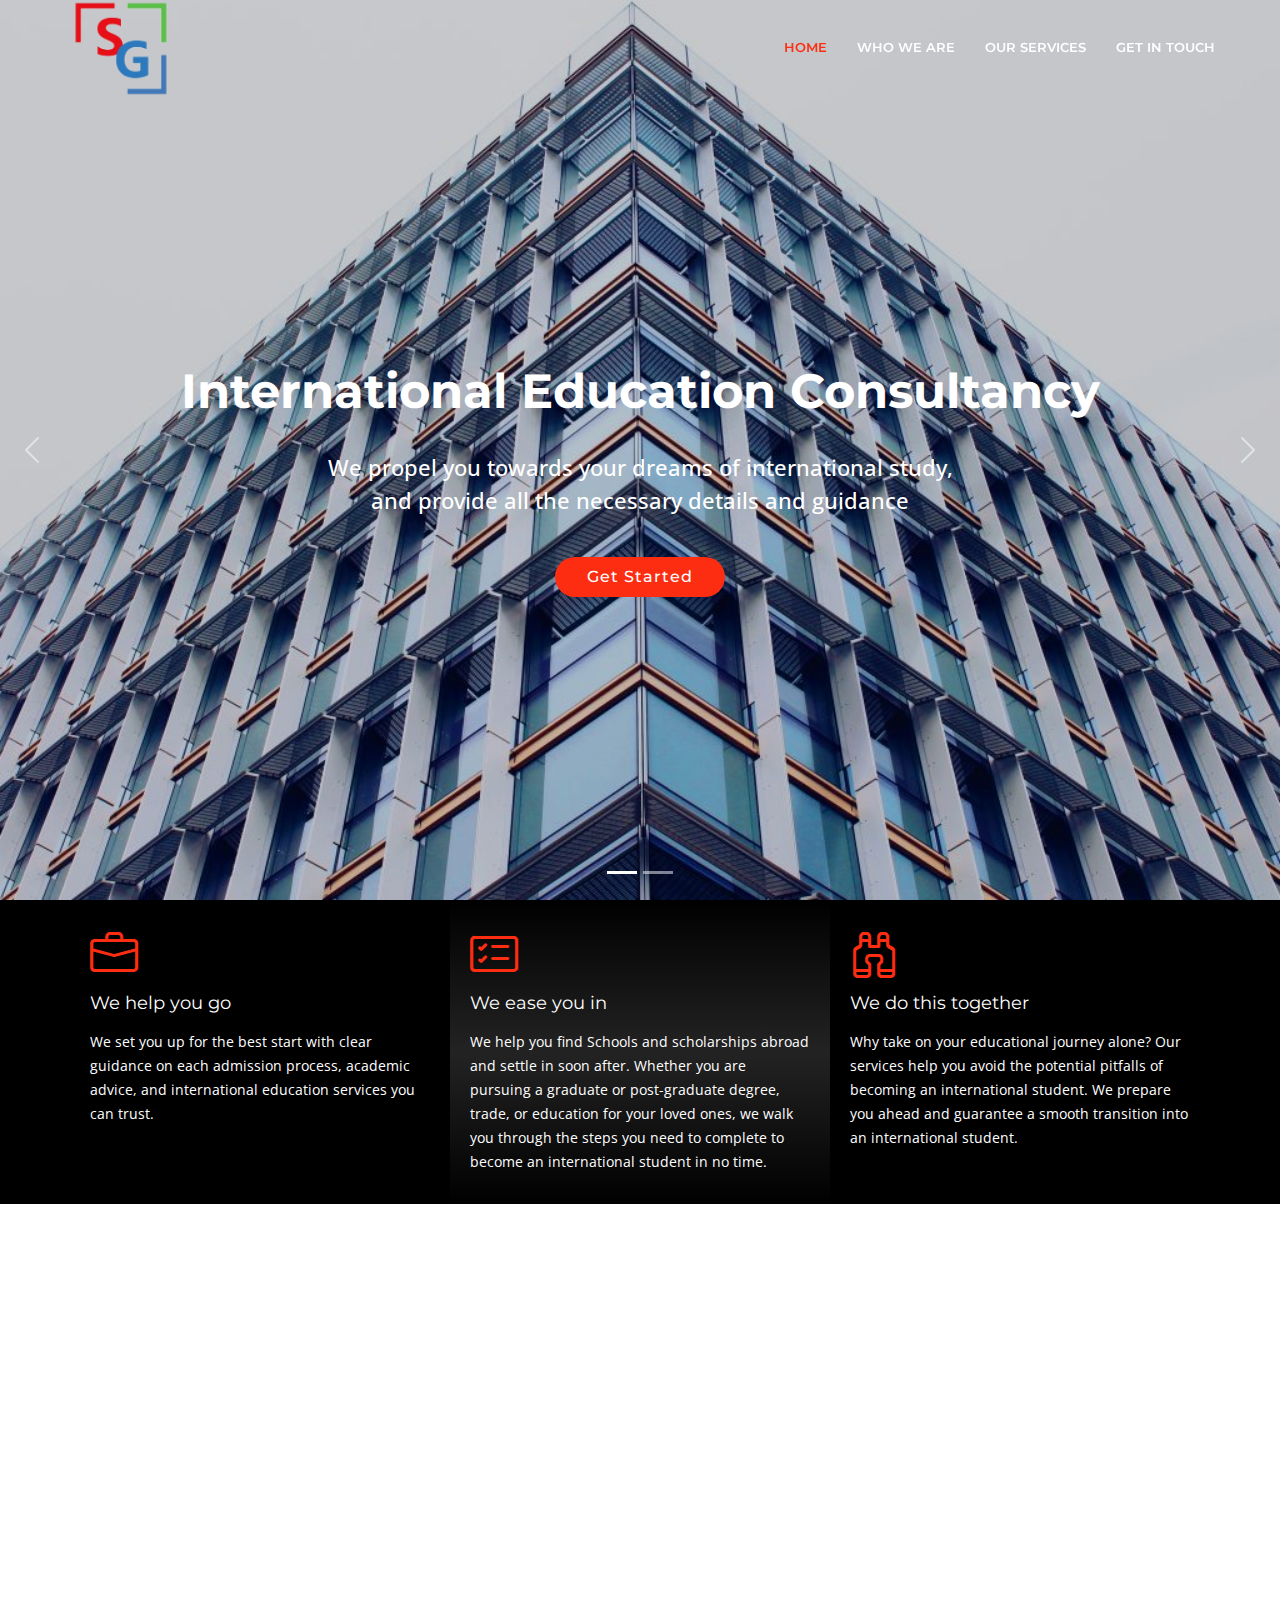
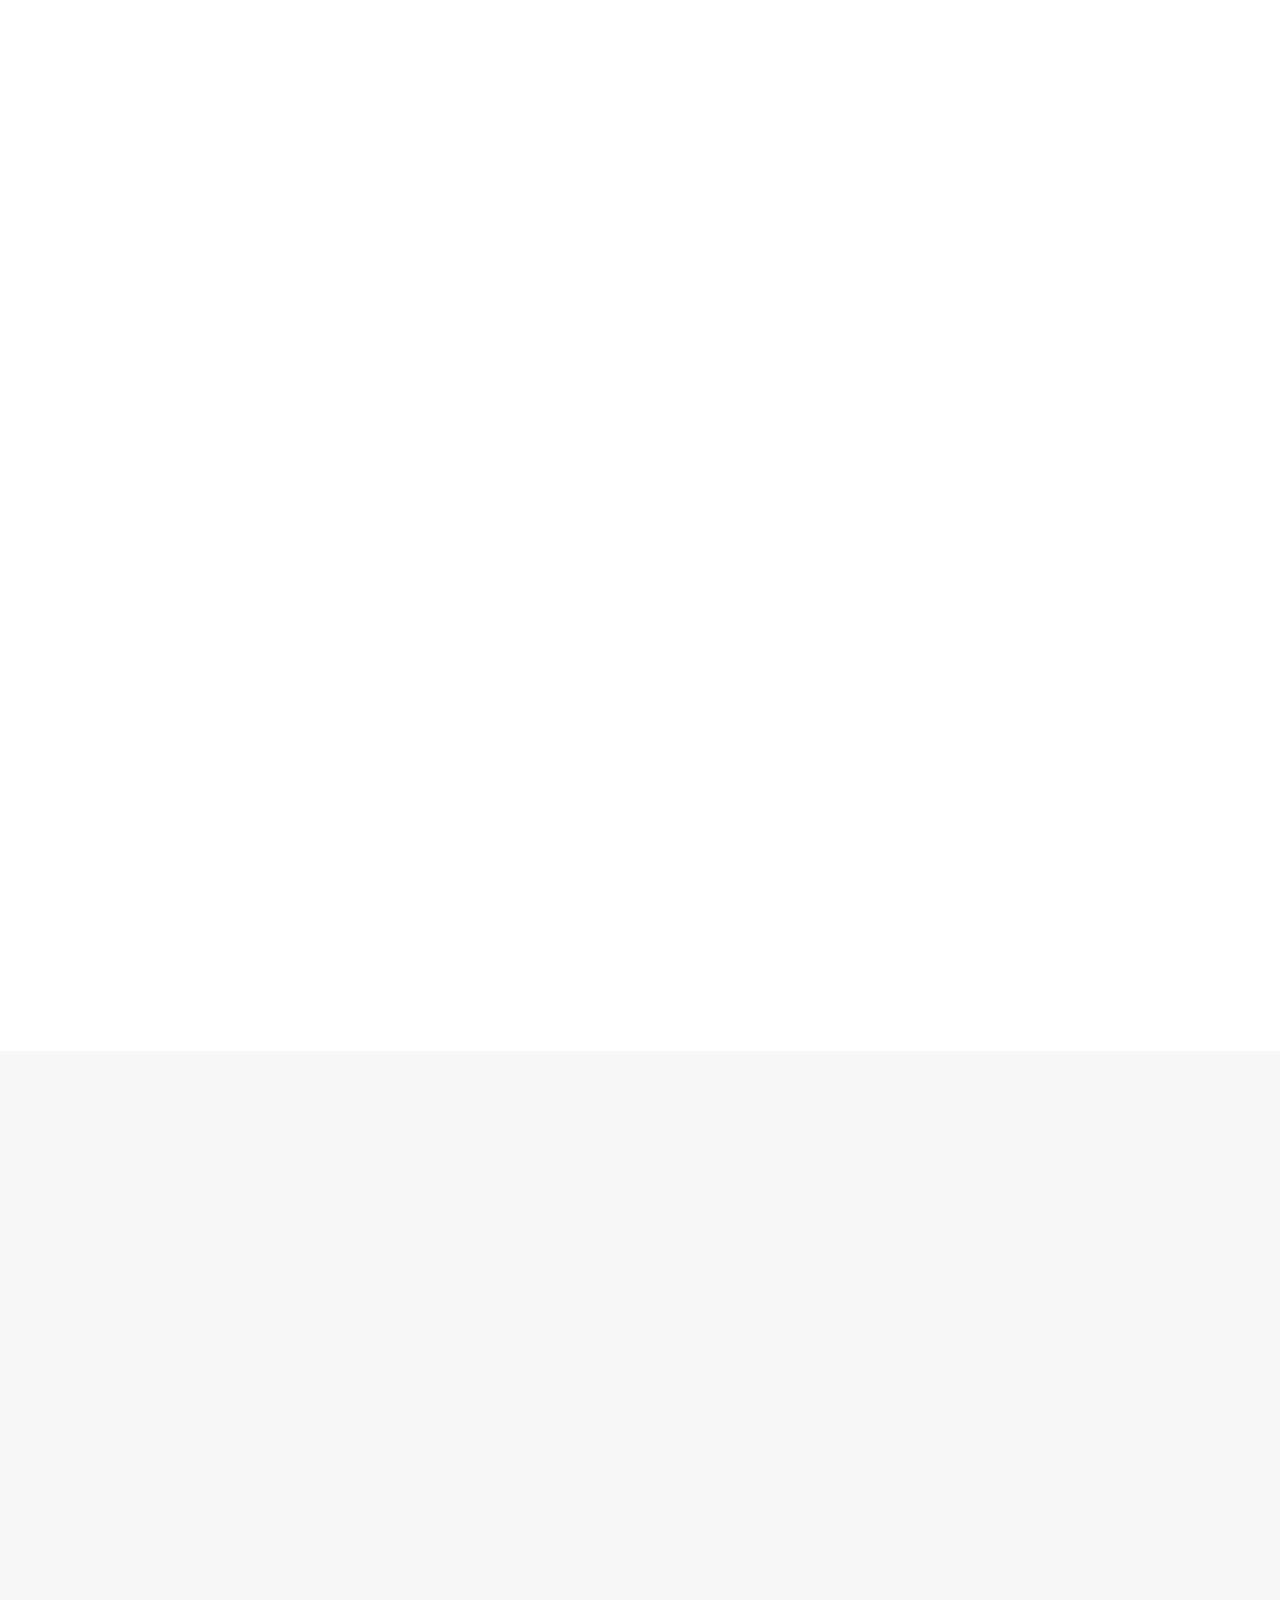
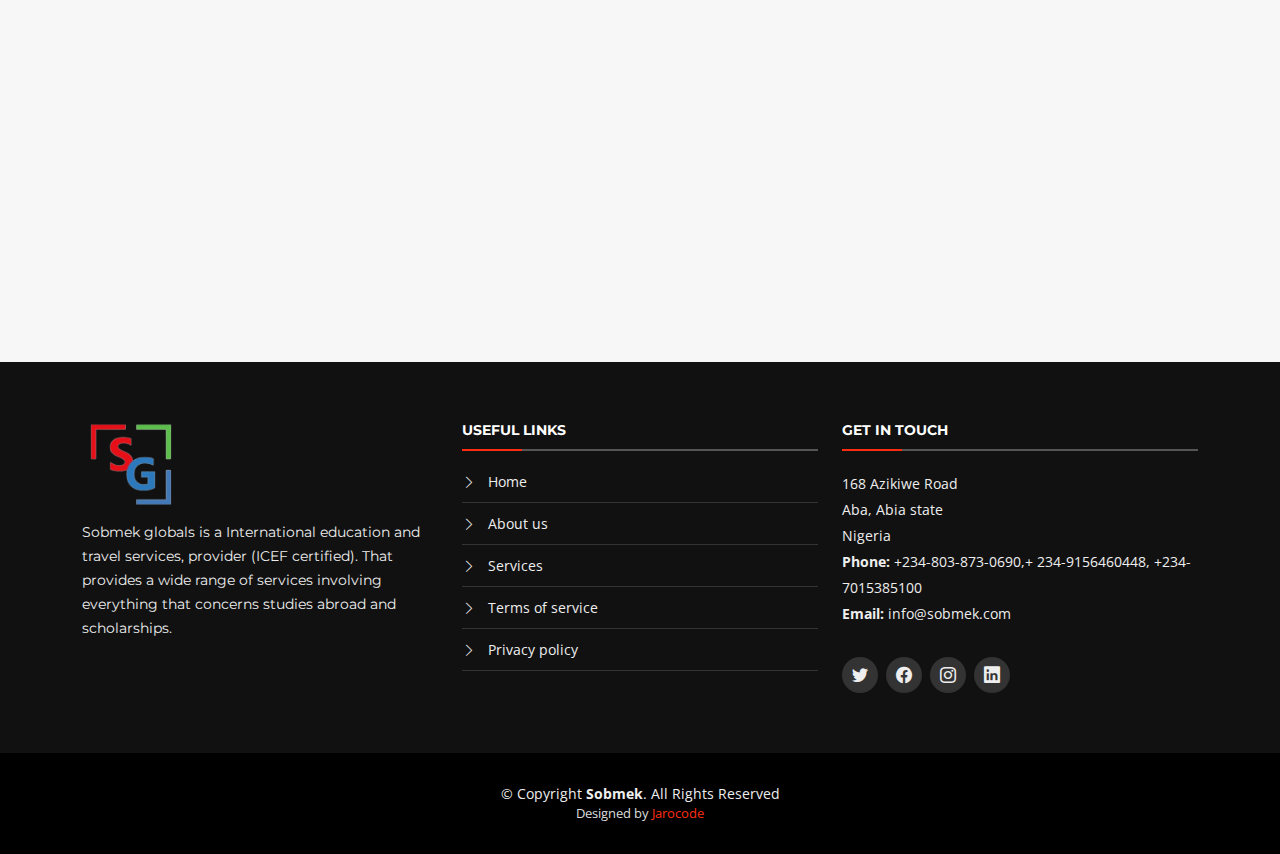
<file: index.html>
<!DOCTYPE html>
<html lang="en">
  <head>
    <meta charset="utf-8" />
    <meta content="width=device-width, initial-scale=1.0" name="viewport" />

    <title>Sobmek Global</title>
    <meta content="" name="description" />
    <meta content="" name="keywords" />

    <!-- Favicons -->
    <link href="assets/img/sobmekLogo.png" rel="icon" />
    <link href="assets/img/apple-touch-icon.png" rel="apple-touch-icon" />

    <!-- Google Fonts -->
    <link
      href="https://fonts.googleapis.com/css?family=Open+Sans:300,300i,400,400i,700,700i|Montserrat:300,400,500,700"
      rel="stylesheet"
    />

    <!-- Vendor CSS Files -->
    <link href="assets/vendor/animate.css/animate.min.css" rel="stylesheet" />
    <link href="assets/vendor/aos/aos.css" rel="stylesheet" />
    <link
      href="assets/vendor/bootstrap/css/bootstrap.min.css"
      rel="stylesheet"
    />
    <link
      href="assets/vendor/bootstrap-icons/bootstrap-icons.css"
      rel="stylesheet"
    />
    <link
      href="assets/vendor/glightbox/css/glightbox.min.css"
      rel="stylesheet"
    />
    <link href="assets/vendor/swiper/swiper-bundle.min.css" rel="stylesheet" />

    <!-- Template Main CSS File -->
    <link href="assets/css/style.css" rel="stylesheet" />

    <!-- Global Site Tag (gtag.js) - Google Analytics -->
    <script
      async
      src="https://www.googletagmanager.com/gtag/js?id=UA-232247612"
    ></script>

    <script>
      window.dataLayer = window.dataLayer || [];
      function gtag() {
        dataLayer.push(arguments);
      }
      gtag("js", new Date());
      gtag("config", "UA-232247612");
      gtag("config", "AW-10892705866");
    </script>
    <!-- Global site tag (gtag.js) - Google Ads: 10892705866 -->

    <!-- <script
      async
      src="https://www.googletagmanager.com/gtag/js?id=AW-10892705866"
    ></script>

    <script>
      window.dataLayer = window.dataLayer || [];

      function gtag() {
        dataLayer.push(arguments);
      }

      gtag("js", new Date());

      
    </script> -->
  </head>

  <body>
    <!-- ======= Header ======= -->
    <header
      id="header"
      class="fixed-top d-flex align-items-center header-transparent"
    >
      <div class="container-fluid">
        <div class="row justify-content-center align-items-center">
          <div
            class="col-xl-11 d-flex align-items-center justify-content-between"
          >
            <div class="logo">
              <!-- <h2>Sob<span>MEK</span></h2> -->
            </div>
            <!-- Uncomment below if you prefer to use an image logo -->
            <!-- <a href="index.html" class="logo"><img src="assets/img/logo.png" alt="" class="img-fluid"></a>-->

            <nav id="navbar" class="navbar">
              <ul>
                <li>
                  <a class="nav-link scrollto active" href="#hero">Home</a>
                </li>
                <li>
                  <a class="nav-link scrollto" href="#about">Who we are</a>
                </li>
                <li>
                  <a class="nav-link scrollto" href="#services">Our services</a>
                </li>
                <!-- <li><a class="nav-link scrollto " href="#portfolio">Portfolio</a></li> -->
                <!-- <li><a class="nav-link scrollto" href="#team">Team</a></li> -->
                <!-- <li class="dropdown"><a href="#"><span>Drop Down</span> <i class="bi bi-chevron-down"></i></a>
                <ul>
                  <li><a href="#">Drop Down 1</a></li>
                  <li class="dropdown"><a href="#"><span>Deep Drop Down</span> <i class="bi bi-chevron-right"></i></a>
                    <ul>
                      <li><a href="#">Deep Drop Down 1</a></li>
                      <li><a href="#">Deep Drop Down 2</a></li>
                      <li><a href="#">Deep Drop Down 3</a></li>
                      <li><a href="#">Deep Drop Down 4</a></li>
                      <li><a href="#">Deep Drop Down 5</a></li>
                    </ul>
                  </li>
                  <li><a href="#">Drop Down 2</a></li>
                  <li><a href="#">Drop Down 3</a></li>
                  <li><a href="#">Drop Down 4</a></li>
                </ul>
              </li> -->
                <li>
                  <a class="nav-link scrollto" href="#contact">Get In Touch</a>
                </li>
              </ul>
              <i class="bi bi-list mobile-nav-toggle"></i>
            </nav>
            <!-- .navbar -->
          </div>
        </div>
      </div>
    </header>
    <!-- End Header -->

    <!-- ======= hero Section ======= -->
    <section id="hero">
      <div class="hero-container">
        <div
          id="heroCarousel"
          class="carousel slide carousel-fade"
          data-bs-ride="carousel"
          data-bs-interval="5000"
        >
          <ol id="hero-carousel-indicators" class="carousel-indicators"></ol>

          <div class="carousel-inner" role="listbox">
            <div
              class="carousel-item active"
              style="
                background: url(assets/img/college.jpg) no-repeat center
                  center/cover;
              "
            >
              <div class="carousel-container">
                <div class="container jumbotron">
                  <h2 class="animate__animated animate__fadeInDown">
                    International Education Consultancy
                  </h2>
                  <p class="animate__animated animate__fadeInUp">
                    We propel you towards your dreams of international study,
                    and provide all the necessary details and guidance
                  </p>
                  <a
                    href="#featured-services"
                    class="btn-get-started scrollto animate__animated animate__fadeInUp"
                    >Get Started</a
                  >
                </div>
              </div>
            </div>

            <div
              class="carousel-item"
              style="background-image: url(assets/img/college.jpg)"
            >
              <div class="carousel-container">
                <div class="container jumbotron">
                  <h2 class="animate__animated animate__fadeInDown">
                    Educational Agency and Affiliate Services
                  </h2>
                  <p class="animate__animated animate__fadeInUp">
                    We provides agency and affiliate services to international
                    educational institutions
                  </p>
                  <a
                    href="#featured-services"
                    class="btn-get-started scrollto animate__animated animate__fadeInUp"
                    >Get Started</a
                  >
                </div>
              </div>
            </div>

            <!-- <div class="carousel-item" style="background-image: url(assets/img/hero-carousel/4.jpg)">
            <div class="carousel-container">
              <div class="container">
                <h2 class="animate__animated animate__fadeInDown">Nam libero tempore</h2>
                <p class="animate__animated animate__fadeInUp">Neque porro quisquam est, qui dolorem ipsum quia dolor sit amet, consectetur, adipisci velit, sed quia non numquam eius modi tempora incidunt ut labore et dolore magnam aliquam quaerat voluptatem. Ut enim ad minima veniam, quis nostrum.</p>
                <a href="#featured-services" class="btn-get-started scrollto animate__animated animate__fadeInUp">Get Started</a>
              </div>
            </div>
          </div>

          <div class="carousel-item" style="background-image: url(assets/img/hero-carousel/5.jpg)">
            <div class="carousel-container">
              <div class="container">
                <h2 class="animate__animated animate__fadeInDown">Magnam aliquam quaerat</h2>
                <p class="animate__animated animate__fadeInUp">Lorem ipsum dolor sit amet, consectetur adipiscing elit, sed do eiusmod tempor incididunt ut labore et dolore magna aliqua. Ut enim ad minim veniam, quis nostrud exercitation ullamco laboris nisi ut aliquip ex ea commodo consequat.</p>
                <a href="#featured-services" class="btn-get-started scrollto animate__animated animate__fadeInUp">Get Started</a>
              </div>
            </div>
          </div> -->
          </div>

          <a
            class="carousel-control-prev"
            href="#heroCarousel"
            role="button"
            data-bs-slide="prev"
          >
            <span
              class="carousel-control-prev-icon bi bi-chevron-left"
              aria-hidden="true"
            ></span>
          </a>

          <a
            class="carousel-control-next"
            href="#heroCarousel"
            role="button"
            data-bs-slide="next"
          >
            <span
              class="carousel-control-next-icon bi bi-chevron-right"
              aria-hidden="true"
            ></span>
          </a>
        </div>
      </div>
    </section>
    <!-- End Hero Section -->

    <main id="main">
      <!-- ======= Featured Services Section Section ======= -->
      <section id="featured-services">
        <div class="container">
          <div class="row">
            <div class="col-lg-4 box">
              <i class="bi bi-briefcase"></i>
              <h4 class="title"><a href="">We help you go</a></h4>
              <p class="description">
                We set you up for the best start with clear guidance on each
                admission process, academic advice, and international education
                services you can trust.
              </p>
            </div>

            <div class="col-lg-4 box box-bg">
              <i class="bi bi-card-checklist"></i>
              <h4 class="title"><a href="">We ease you in</a></h4>
              <p class="description">
                We help you find Schools and scholarships abroad and settle in
                soon after. Whether you are pursuing a graduate or post-graduate
                degree, trade, or education for your loved ones, we walk you
                through the steps you need to complete to become an
                international student in no time.
              </p>
            </div>

            <div class="col-lg-4 box">
              <i class="bi bi-binoculars"></i>
              <h4 class="title"><a href="">We do this together</a></h4>
              <p class="description">
                Why take on your educational journey alone? Our services help
                you avoid the potential pitfalls of becoming an international
                student. We prepare you ahead and guarantee a smooth transition
                into an international student.
              </p>
            </div>
          </div>
        </div>
      </section>
      <!-- End Featured Services Section -->

      <!-- ======= About Us Section ======= -->
      <section id="about">
        <div class="container" data-aos="fade-up">
          <header class="section-header">
            <h3>Who we are</h3>
            <p>
              Sobmek global is an international education and travel services,
              provider (ICEF certified). That provides a wide range of services
              involving all that concerns studies abroad.
            </p>
          </header>

          <div class="row about-cols">
            <div class="col-md-4" data-aos="fade-up" data-aos-delay="100">
              <div class="about-col">
                <div class="img">
                  <img
                    src="assets/img/about-mission.jpg"
                    alt=""
                    class="img-fluid"
                  />
                  <div class="icon"><i class="bi bi-bar-chart"></i></div>
                </div>
                <h2 class="title"><a href="#">Our Mission</a></h2>
                <p style="text-align: justify">
                  To provide world-class educational and travel services that
                  help clients( students, parents, groups) find suitable
                  educational institutions abroad that suit their study goals.
                </p>
              </div>
            </div>

            <div class="col-md-4" data-aos="fade-up" data-aos-delay="200">
              <div class="about-col">
                <div class="img">
                  <img
                    src="assets/img/about-plan.jpg"
                    alt=""
                    class="img-fluid"
                  />
                  <div class="icon"><i class="bi bi-brightness-high"></i></div>
                </div>
                <h2 class="title"><a href="#">Our Plan</a></h2>
                <p style="text-align: justify">
                  We link you up with universities and educational institutions
                  abroad and give you all the necessary guidance and details you
                  need to achieve your study goals internationally
                </p>
              </div>
            </div>

            <div class="col-md-4" data-aos="fade-up" data-aos-delay="300">
              <div class="about-col">
                <div class="img">
                  <img
                    src="assets/img/about-vision.jpg"
                    alt=""
                    class="img-fluid"
                  />
                  <div class="icon"><i class="bi bi-calendar4-week"></i></div>
                </div>
                <h2 class="title"><a href="#">Our Vision</a></h2>
                <p style="text-align: justify">
                  We aim to provide people and individuals from all parts of the
                  world with the opportunity to pursue their international
                  education and study dreams.
                </p>
              </div>
            </div>
          </div>
        </div>
      </section>
      <!-- End About Us Section -->

      <!-- ======= Services Section ======= -->
      <section id="services">
        <div class="container" data-aos="fade-up">
          <header class="section-header wow fadeInUp">
            <h3>Our Services</h3>
            <p>
              At Sobmek globals we have a wide range of service that includes
              but not limited to :
            </p>
          </header>

          <div class="row">
            <div
              class="col-lg-4 col-md-6 box"
              data-aos="fade-up"
              data-aos-delay="100"
            >
              <div class="icon"><i class="bi bi-briefcase"></i></div>
              <h4 class="title"><a href="">Scholarship Guide</a></h4>
              <p class="description">
                Get firsthand information on the latest international
                scholarships and their requirements
              </p>
            </div>
            <div
              class="col-lg-4 col-md-6 box"
              data-aos="fade-up"
              data-aos-delay="200"
            >
              <div class="icon"><i class="bi bi-card-checklist"></i></div>
              <h4 class="title"><a href="">Admission Guide </a></h4>
              <p class="description">
                We walk you through the entire process involved in securing
                admission in any international university of your choice
              </p>
            </div>
            <div
              class="col-lg-4 col-md-6 box"
              data-aos="fade-up"
              data-aos-delay="300"
            >
              <div class="icon"><i class="bi bi-bar-chart"></i></div>
              <h4 class="title"><a href="">Career Options</a></h4>
              <p class="description">
                We guide you on the various career options and job opportunities
                available for a particular course of study
              </p>
            </div>
            <div
              class="col-lg-4 col-md-6 box"
              data-aos="fade-up"
              data-aos-delay="200"
            >
              <div class="icon"><i class="bi bi-binoculars"></i></div>
              <h4 class="title"><a href="">University Selection</a></h4>
              <p class="description">
                We provide details of the structure and curriculum of
                international universities to help you make an informed decision
                about a learning institution
              </p>
            </div>
            <div
              class="col-lg-4 col-md-6 box"
              data-aos="fade-up"
              data-aos-delay="300"
            >
              <div class="icon"><i class="bi bi-brightness-high"></i></div>
              <h4 class="title"><a href="">Visa Guide</a></h4>
              <p class="description">
                we guide you on procedures needed to acquire your student visa
                and other necessary documents needed for travel
              </p>
            </div>
            <div
              class="col-lg-4 col-md-6 box"
              data-aos="fade-up"
              data-aos-delay="400"
            >
              <div class="icon"><i class="bi bi-calendar4-week"></i></div>
              <h4 class="title"><a href="">Pre-depature</a></h4>
              <p class="description">
                We provide all the information you need to know before your
                final departure.
              </p>
            </div>
            <div
              class="col-lg-4 col-md-6 box"
              data-aos="fade-up"
              data-aos-delay="200"
            >
              <div class="icon"><i class="bi bi-binoculars"></i></div>
              <h4 class="title">
                <a href="">International Exam Guide</a>
              </h4>
              <p class="description">
                Get guidance on international admission examinations, including
                the necessary materials to prepare for these examinations.
              </p>
            </div>
            <div
              class="col-lg-4 col-md-6 box"
              data-aos="fade-up"
              data-aos-delay="300"
            >
              <div class="icon"><i class="bi bi-brightness-high"></i></div>
              <h4 class="title">
                <a href="">International Resume\CV guide</a>
              </h4>
              <p class="description">
                Get templates and resume structures for your cv and information
                on how to write an impressive and convincing resume
              </p>
            </div>
            <div
              class="col-lg-4 col-md-6 box"
              data-aos="fade-up"
              data-aos-delay="400"
            >
              <div class="icon"><i class="bi bi-calendar4-week"></i></div>
              <h4 class="title">
                <a href="">General Travel Guide</a>
              </h4>
              <p class="description">
                Get travel guides, including flight ticket discounts and the
                best routes.
              </p>
            </div>
          </div>
        </div>
      </section>
      <!-- End Services Section -->

      <!-- ======= Call To Action Section ======= -->
      <!-- <section id="call-to-action">
        <div class="container text-center" data-aos="zoom-in">
          <h3>Submit your cv/resume with us</h3>
          <p>
            At Sobmek we provide international cv/resume guide, also we can edit
            and organize your existing resume to fit into your desired purpose
          </p>
          <a class="cta-btn" href="#">Submit</a>
        </div>
      </section> -->
      <!-- End Call To Action Section -->

      <!-- ======= Skills Section ======= -->
      <!-- <section id="skills">
      <div class="container" data-aos="fade-up">

        <header class="section-header">
          <h3>Our Skills</h3>
          <p>Lorem ipsum dolor sit amet, consectetur adipiscing elit, sed do eiusmod tempor incididunt ut labore et dolore magna aliqua. Ut enim ad minim veniam, quis nostrud exercitation ullamco laboris nisi ut aliquip</p>
        </header>

        <div class="skills-content">

          <div class="progress">
            <div class="progress-bar bg-success" role="progressbar" aria-valuenow="100" aria-valuemin="0" aria-valuemax="100">
              <span class="skill">HTML <i class="val">100%</i></span>
            </div>
          </div>

          <div class="progress">
            <div class="progress-bar bg-info" role="progressbar" aria-valuenow="90" aria-valuemin="0" aria-valuemax="100">
              <span class="skill">CSS <i class="val">90%</i></span>
            </div>
          </div>

          <div class="progress">
            <div class="progress-bar bg-warning" role="progressbar" aria-valuenow="75" aria-valuemin="0" aria-valuemax="100">
              <span class="skill">JavaScript <i class="val">75%</i></span>
            </div>
          </div>

          <div class="progress">
            <div class="progress-bar bg-danger" role="progressbar" aria-valuenow="55" aria-valuemin="0" aria-valuemax="100">
              <span class="skill">Photoshop <i class="val">55%</i></span>
            </div>
          </div>

        </div>

      </div>
    </section>End Skills Section -->

      <!-- ======= Facts Section ======= -->
      <!-- <section id="facts">
      <div class="container" data-aos="fade-up">

        <header class="section-header">
          <h3>Facts</h3>
          <p>Sed ut perspiciatis unde omnis iste natus error sit voluptatem accusantium doloremque</p>
        </header>

        <div class="row counters">

          <div class="col-lg-3 col-6 text-center">
            <span data-purecounter-start="0" data-purecounter-end="232" data-purecounter-duration="1" class="purecounter"></span>
            <p>Clients</p>
          </div>

          <div class="col-lg-3 col-6 text-center">
            <span data-purecounter-start="0" data-purecounter-end="421" data-purecounter-duration="1" class="purecounter"></span>
            <p>Projects</p>
          </div>

          <div class="col-lg-3 col-6 text-center">
            <span data-purecounter-start="0" data-purecounter-end="1364" data-purecounter-duration="1" class="purecounter"></span>
            <p>Hours Of Support</p>
          </div>

          <div class="col-lg-3 col-6 text-center">
            <span data-purecounter-start="0" data-purecounter-end="38" data-purecounter-duration="1" class="purecounter"></span>
            <p>Hard Workers</p>
          </div>

        </div>

        <div class="facts-img">
          <img src="assets/img/facts-img.png" alt="" class="img-fluid">
        </div>

      </div>
    </section>End Facts Section -->

      <!-- ======= Portfolio Section ======= -->
      <!-- <section id="portfolio" class="section-bg">
      <div class="container" data-aos="fade-up">

        <header class="section-header">
          <h3 class="section-title">Our Portfolio</h3>
        </header>

        <div class="row" data-aos="fade-up" data-aos-delay="100"">
      <div class=" col-lg-12">
          <ul id="portfolio-flters">
            <li data-filter="*" class="filter-active">All</li>
            <li data-filter=".filter-app">App</li>
            <li data-filter=".filter-card">Card</li>
            <li data-filter=".filter-web">Web</li>
          </ul>
        </div>
      </div>

      <div class="row portfolio-container" data-aos="fade-up" data-aos-delay="200">

        <div class="col-lg-4 col-md-6 portfolio-item filter-app">
          <div class="portfolio-wrap">
            <figure>
              <img src="assets/img/portfolio/app1.jpg" class="img-fluid" alt="">
              <a href="assets/img/portfolio/app1.jpg" data-lightbox="portfolio" data-title="App 1" class="link-preview"><i class="bi bi-plus"></i></a>
              <a href="portfolio-details.html" class="link-details" title="More Details"><i class="bi bi-link"></i></a>
            </figure>

            <div class="portfolio-info">
              <h4><a href="portfolio-details.html">App 1</a></h4>
              <p>App</p>
            </div>
          </div>
        </div>

        <div class="col-lg-4 col-md-6 portfolio-item filter-web">
          <div class="portfolio-wrap">
            <figure>
              <img src="assets/img/portfolio/web3.jpg" class="img-fluid" alt="">
              <a href="assets/img/portfolio/web3.jpg" class="link-preview portfolio-lightbox" data-gallery="portfolioGallery" title="Web 3"><i class="bi bi-plus"></i></a>
              <a href="portfolio-details.html" class="link-details" title="More Details"><i class="bi bi-link"></i></a>
            </figure>

            <div class="portfolio-info">
              <h4><a href="portfolio-details.html">Web 3</a></h4>
              <p>Web</p>
            </div>
          </div>
        </div>

        <div class="col-lg-4 col-md-6 portfolio-item filter-app">
          <div class="portfolio-wrap">
            <figure>
              <img src="assets/img/portfolio/app2.jpg" class="img-fluid" alt="">
              <a href="assets/img/portfolio/app2.jpg" class="link-preview portfolio-lightbox" data-gallery="portfolioGallery" title="App 2"><i class="bi bi-plus"></i></a>
              <a href="portfolio-details.html" class="link-details" title="More Details"><i class="bi bi-link"></i></a>
            </figure>

            <div class="portfolio-info">
              <h4><a href="portfolio-details.html">App 2</a></h4>
              <p>App</p>
            </div>
          </div>
        </div>

        <div class="col-lg-4 col-md-6 portfolio-item filter-card">
          <div class="portfolio-wrap">
            <figure>
              <img src="assets/img/portfolio/card2.jpg" class="img-fluid" alt="">
              <a href="assets/img/portfolio/card2.jpg" class="link-preview portfolio-lightbox" data-gallery="portfolioGallery" title="Card 2"><i class="bi bi-plus"></i></a>
              <a href="portfolio-details.html" class="link-details" title="More Details"><i class="bi bi-link"></i></a>
            </figure>

            <div class="portfolio-info">
              <h4><a href="portfolio-details.html">Card 2</a></h4>
              <p>Card</p>
            </div>
          </div>
        </div>

        <div class="col-lg-4 col-md-6 portfolio-item filter-web">
          <div class="portfolio-wrap">
            <figure>
              <img src="assets/img/portfolio/web2.jpg" class="img-fluid" alt="">
              <a href="assets/img/portfolio/web2.jpg" class="link-preview portfolio-lightbox" data-gallery="portfolioGallery" title="Web 2"><i class="bi bi-plus"></i></a>
              <a href="portfolio-details.html" class="link-details" title="More Details"><i class="bi bi-link"></i></a>
            </figure>

            <div class="portfolio-info">
              <h4><a href="portfolio-details.html">Web 2</a></h4>
              <p>Web</p>
            </div>
          </div>
        </div>

        <div class="col-lg-4 col-md-6 portfolio-item filter-app">
          <div class="portfolio-wrap">
            <figure>
              <img src="assets/img/portfolio/app3.jpg" class="img-fluid" alt="">
              <a href="assets/img/portfolio/app3.jpg" class="link-preview portfolio-lightbox" data-gallery="portfolioGallery" title="App 3"><i class="bi bi-plus"></i></a>
              <a href="portfolio-details.html" class="link-details" title="More Details"><i class="bi bi-link"></i></a>
            </figure>

            <div class="portfolio-info">
              <h4><a href="portfolio-details.html">App 3</a></h4>
              <p>App</p>
            </div>
          </div>
        </div>

        <div class="col-lg-4 col-md-6 portfolio-item filter-card">
          <div class="portfolio-wrap">
            <figure>
              <img src="assets/img/portfolio/card1.jpg" class="img-fluid" alt="">
              <a href="assets/img/portfolio/card1.jpg" class="link-preview portfolio-lightbox" data-gallery="portfolioGallery" title="Card 1"><i class="bi bi-plus"></i></a>
              <a href="portfolio-details.html" class="link-details" title="More Details"><i class="bi bi-link"></i></a>
            </figure>

            <div class="portfolio-info">
              <h4><a href="portfolio-details.html">Card 1</a></h4>
              <p>Card</p>
            </div>
          </div>
        </div>

        <div class="col-lg-4 col-md-6 portfolio-item filter-card">
          <div class="portfolio-wrap">
            <figure>
              <img src="assets/img/portfolio/card3.jpg" class="img-fluid" alt="">
              <a href="assets/img/portfolio/card3.jpg" class="link-preview portfolio-lightbox" data-gallery="portfolioGallery" title="Card 3"><i class="bi bi-plus"></i></a>
              <a href="portfolio-details.html" class="link-details" title="More Details"><i class="bi bi-link"></i></a>
            </figure>

            <div class="portfolio-info">
              <h4><a href="portfolio-details.html">Card 3</a></h4>
              <p>Card</p>
            </div>
          </div>
        </div>

        <div class="col-lg-4 col-md-6 portfolio-item filter-web">
          <div class="portfolio-wrap">
            <figure>
              <img src="assets/img/portfolio/web1.jpg" class="img-fluid" alt="">
              <a href="assets/img/portfolio/web1.jpg" class="link-preview portfolio-lightbox" data-gallery="portfolioGallery" title="Web 1"><i class="bi bi-plus"></i></a>
              <a href="portfolio-details.html" class="link-details" title="More Details"><i class="bi bi-link"></i></a>
            </figure>

            <div class="portfolio-info">
              <h4><a href="portfolio-details.html">Web 1</a></h4>
              <p>Web</p>
            </div>
          </div>
        </div>

      </div>

      </div>
    </section>End Portfolio Section -->

      <!-- ======= Our Clients Section ======= -->
      <!-- <section id="clients">
      <div class="container" data-aos="zoom-in">

        <header class="section-header">
          <h3>Our Clients</h3>
        </header>

        <div class="clients-slider swiper-container">
          <div class="swiper-wrapper align-items-center">
            <div class="swiper-slide"><img src="assets/img/clients/client-1.png" class="img-fluid" alt=""></div>
            <div class="swiper-slide"><img src="assets/img/clients/client-2.png" class="img-fluid" alt=""></div>
            <div class="swiper-slide"><img src="assets/img/clients/client-3.png" class="img-fluid" alt=""></div>
            <div class="swiper-slide"><img src="assets/img/clients/client-4.png" class="img-fluid" alt=""></div>
            <div class="swiper-slide"><img src="assets/img/clients/client-5.png" class="img-fluid" alt=""></div>
            <div class="swiper-slide"><img src="assets/img/clients/client-6.png" class="img-fluid" alt=""></div>
            <div class="swiper-slide"><img src="assets/img/clients/client-7.png" class="img-fluid" alt=""></div>
            <div class="swiper-slide"><img src="assets/img/clients/client-8.png" class="img-fluid" alt=""></div>
          </div>
          <div class="swiper-pagination"></div>
        </div>

      </div>
    </section> -->
      <!-- End Our Clients Section -->

      <!-- ======= Testimonials Section ======= -->
      <!-- <section id="testimonials" class="section-bg">
        <div class="container" data-aos="fade-up">
          <header class="section-header">
            <h3>Testimonials</h3>
          </header> -->

      <!-- <div
            class="testimonials-slider swiper-container"
            data-aos="fade-up"
            data-aos-delay="100"
          >
            <div class="swiper-wrapper">
              <div class="swiper-slide">
                <div class="testimonial-item">
                  <div class="testimonial-img" alt=""></div>
                  <h3>John doe</h3>
                  <h4>Alberta university</h4>
                  <p>
                    <img
                      src="assets/img/quote-sign-left.png"
                      class="quote-sign-left"
                      alt=""
                    />
                    Sobmek helped me with my admission process into the alberta
                    university and it made the whole process seamless and easy
                    for me
                    <img
                      src="assets/img/quote-sign-right.png"
                      class="quote-sign-right"
                      alt=""
                    />
                  </p>
                </div>
              </div> -->
      <!-- End testimonial item -->

      <!-- <div class="swiper-slide">
                <div class="testimonial-item">
                  <div class="testimonial-img" alt=""></div>
                  <h3>John doe</h3>
                  <h4>Alberta university</h4>
                  <p>
                    <img
                      src="assets/img/quote-sign-left.png"
                      class="quote-sign-left"
                      alt=""
                    />
                    Sobmek helped me with my admission process into the alberta
                    university and it made the whole process seamless and easy
                    for me
                    <img
                      src="assets/img/quote-sign-right.png"
                      class="quote-sign-right"
                      alt=""
                    />
                  </p>
                </div>
              </div> -->
      <!-- End testimonial item -->

      <!-- <div class="swiper-slide">
                <div class="testimonial-item">
                  <div class="testimonial-img" alt=""></div>
                  <h3>John doe</h3>
                  <h4>Alberta university</h4>
                  <p>
                    <img
                      src="assets/img/quote-sign-left.png"
                      class="quote-sign-left"
                      alt=""
                    />
                    Sobmek helped me with my admission process into the alberta
                    university and it made the whole process seamless and easy
                    for me
                    <img
                      src="assets/img/quote-sign-right.png"
                      class="quote-sign-right"
                      alt=""
                    />
                  </p>
                </div>
              </div> -->
      <!-- End testimonial item -->

      <!-- <div class="swiper-slide">
                <div class="testimonial-item">
                  <div class="testimonial-img" alt=""></div>
                  <h3>John doe</h3>
                  <h4>Alberta university</h4>
                  <p>
                    <img
                      src="assets/img/quote-sign-left.png"
                      class="quote-sign-left"
                      alt=""
                    />
                    Sobmek helped me with my admission process into the alberta
                    university and it made the whole process seamless and easy
                    for me
                    <img
                      src="assets/img/quote-sign-right.png"
                      class="quote-sign-right"
                      alt=""
                    />
                  </p>
                </div>
              </div> -->
      <!-- End testimonial item -->

      <!-- <div class="swiper-slide">
                <div class="testimonial-item">
                  <div class="testimonial-img" alt=""></div>
                  <h3>John doe</h3>
                  <h4>Alberta university</h4>
                  <p>
                    <img
                      src="assets/img/quote-sign-left.png"
                      class="quote-sign-left"
                      alt=""
                    />
                    Sobmek helped me with my admission process into the alberta
                    university and it made the whole process seamless and easy
                    for me
                    <img
                      src="assets/img/quote-sign-right.png"
                      class="quote-sign-right"
                      alt=""
                    />
                  </p>
                </div>
              </div> -->
      <!-- End testimonial item -->
      <!-- </div>
            <div class="swiper-pagination"></div>
          </div>
        </div>
      </section> -->
      <!-- End Testimonials Section -->

      <!-- ======= Team Section ======= -->
      <!-- <section id="team">
      <div class="container" data-aos="fade-up">
        <div class="section-header">
          <h3>Team</h3>
          <p>Sed ut perspiciatis unde omnis iste natus error sit voluptatem accusantium doloremque</p>
        </div>

        <div class="row">

          <div class="col-lg-3 col-md-6">
            <div class="member" data-aos="fade-up" data-aos-delay="100">
              <img src="assets/img/team-1.jpg" class="img-fluid" alt="">
              <div class="member-info">
                <div class="member-info-content">
                  <h4>Walter White</h4>
                  <span>Chief Executive Officer</span>
                  <div class="social">
                    <a href=""><i class="bi bi-twitter"></i></a>
                    <a href=""><i class="bi bi-facebook"></i></a>
                    <a href=""><i class="bi bi-instagram"></i></a>
                    <a href=""><i class="bi bi-linkedin"></i></a>
                  </div>
                </div>
              </div>
            </div>
          </div>

          <div class="col-lg-3 col-md-6">
            <div class="member" data-aos="fade-up" data-aos-delay="200">
              <img src="assets/img/team-2.jpg" class="img-fluid" alt="">
              <div class="member-info">
                <div class="member-info-content">
                  <h4>Sarah Jhonson</h4>
                  <span>Product Manager</span>
                  <div class="social">
                    <a href=""><i class="bi bi-twitter"></i></a>
                    <a href=""><i class="bi bi-facebook"></i></a>
                    <a href=""><i class="bi bi-instagram"></i></a>
                    <a href=""><i class="bi bi-linkedin"></i></a>
                  </div>
                </div>
              </div>
            </div>
          </div>

          <div class="col-lg-3 col-md-6">
            <div class="member" data-aos="fade-up" data-aos-delay="300">
              <img src="assets/img/team-3.jpg" class="img-fluid" alt="">
              <div class="member-info">
                <div class="member-info-content">
                  <h4>William Anderson</h4>
                  <span>CTO</span>
                  <div class="social">
                    <a href=""><i class="bi bi-twitter"></i></a>
                    <a href=""><i class="bi bi-facebook"></i></a>
                    <a href=""><i class="bi bi-instagram"></i></a>
                    <a href=""><i class="bi bi-linkedin"></i></a>
                  </div>
                </div>
              </div>
            </div>
          </div>

          <div class="col-lg-3 col-md-6">
            <div class="member" data-aos="fade-up" data-aos-delay="400">
              <img src="assets/img/team-4.jpg" class="img-fluid" alt="">
              <div class="member-info">
                <div class="member-info-content">
                  <h4>Amanda Jepson</h4>
                  <span>Accountant</span>
                  <div class="social">
                    <a href=""><i class="bi bi-twitter"></i></a>
                    <a href=""><i class="bi bi-facebook"></i></a>
                    <a href=""><i class="bi bi-instagram"></i></a>
                    <a href=""><i class="bi bi-linkedin"></i></a>
                  </div>
                </div>
              </div>
            </div>
          </div>

        </div>

      </div>
    </section>End Team Section -->

      <!-- ======= Contact Section ======= -->
      <section id="contact" class="section-bg">
        <div class="container" data-aos="fade-up">
          <div class="section-header">
            <h3>Get In Touch</h3>
            <p>
              Reach out to us for more information, questions, or feedback, and
              we will respond ASAP!
            </p>
          </div>

          <div class="row contact-info">
            <div class="col-md-4">
              <div class="contact-address">
                <i class="bi bi-geo-alt"></i>
                <h3>Address</h3>
                <address>168 Azikiwe Road, Aba, Abia state, Nigeria</address>
              </div>
            </div>

            <div class="col-md-4">
              <div class="contact-phone">
                <i class="bi bi-phone"></i>
                <h3>Phone Number</h3>
                <p>+234-803-873-0690,+ 234-9156460448, +234-7015385100</p>
              </div>
            </div>

            <div class="col-md-4">
              <div class="contact-email">
                <i class="bi bi-envelope"></i>
                <h3>Email</h3>
                <p><a href="mailto:info@example.com">info@sobmek.com</a></p>
              </div>
            </div>
          </div>

          <div class="form">
            <form
              name="contact"
              method="POST"
              data-netlify="true"
              class="php-email-form"
            >
              <div class="row">
                <div class="form-group col-md-6">
                  <input
                    type="text"
                    name="name"
                    class="form-control"
                    id="name"
                    placeholder="Your Name"
                    required
                  />
                </div>
                <div class="form-group col-md-6">
                  <input
                    type="email"
                    class="form-control"
                    name="email"
                    id="email"
                    placeholder="Your Email"
                    required
                  />
                </div>
              </div>
              <div class="form-group">
                <input
                  type="text"
                  class="form-control"
                  name="subject"
                  id="subject"
                  placeholder="Subject"
                  required
                />
              </div>
              <div class="form-group">
                <textarea
                  class="form-control"
                  name="message"
                  rows="5"
                  placeholder="Message"
                  required
                ></textarea>
              </div>
              <div class="my-3">
                <div class="loading">Loading</div>
                <div class="error-message"></div>
                <div class="sent-message">
                  Your message has been sent. Thank you!
                </div>
              </div>
              <div class="text-center">
                <button type="submit">Send Message</button>
              </div>
            </form>
          </div>
        </div>
      </section>
      <!-- End Contact Section -->
    </main>
    <!-- End #main -->

    <!-- ======= Footer ======= -->
    <footer id="footer">
      <div class="footer-top">
        <div class="container">
          <div class="row">
            <div class="col-lg-4 col-md-6 footer-info">
              <div class="logo">
                <!-- <h2>Sob<span>MEK</span></h2> -->
              </div>
              <p style="margin-top: 1em">
                Sobmek globals is a International education and travel services,
                provider (ICEF certified). That provides a wide range of
                services involving everything that concerns studies abroad and
                scholarships.
              </p>
            </div>

            <div class="col-lg-4 col-md-6 footer-links">
              <h4>Useful Links</h4>
              <ul>
                <li>
                  <i class="bi bi-chevron-right"></i> <a href="#">Home</a>
                </li>
                <li>
                  <i class="bi bi-chevron-right"></i> <a href="#">About us</a>
                </li>
                <li>
                  <i class="bi bi-chevron-right"></i> <a href="#">Services</a>
                </li>
                <li>
                  <i class="bi bi-chevron-right"></i>
                  <a href="#">Terms of service</a>
                </li>
                <li>
                  <i class="bi bi-chevron-right"></i>
                  <a href="#">Privacy policy</a>
                </li>
              </ul>
            </div>

            <div class="col-lg-4 col-md-6 footer-contact">
              <h4>Get In Touch</h4>
              <p>
                168 Azikiwe Road<br />
                Aba, Abia state<br />
                Nigeria<br />
                <strong>Phone:</strong> +234-803-873-0690,+ 234-9156460448,
                +234-7015385100<br />
                <strong>Email:</strong> info@sobmek.com<br />
              </p>

              <div class="social-links">
                <a href="#" class="twitter"><i class="bi bi-twitter"></i></a>
                <a href="#" class="facebook"><i class="bi bi-facebook"></i></a>
                <a href="#" class="instagram"
                  ><i class="bi bi-instagram"></i
                ></a>
                <a href="#" class="linkedin"><i class="bi bi-linkedin"></i></a>
              </div>
            </div>

            <!-- <div class="col-lg-3 col-md-6 footer-newsletter">
            <h4>Our Newsletter</h4>
            <p>Tamen quem nulla quae legam multos aute sint culpa legam noster magna veniam enim veniam illum dolore legam minim quorum culpa amet magna export quem marada parida nodela caramase seza.</p>
            <form action="" method="post">
              <input type="email" name="email"><input type="submit" value="Subscribe">
            </form>
          </div> -->
          </div>
        </div>
      </div>

      <div class="container">
        <div class="copyright">
          &copy; Copyright <strong>Sobmek</strong>. All Rights Reserved
        </div>
        <div class="credits">
          <!--
        All the links in the footer should remain intact.
        You can delete the links only if you purchased the pro version.
        Licensing information: https://bootstrapmade.com/license/
        Purchase the pro version with working PHP/AJAX contact form: https://bootstrapmade.com/buy/?theme=BizPage
      -->
          Designed by
          <a href="https://github.com/jarocode" target="_blank">Jarocode</a>
        </div>
      </div>
    </footer>
    <!-- End Footer -->

    <a
      href="#"
      class="back-to-top d-flex align-items-center justify-content-center"
      ><i class="bi bi-arrow-up-short"></i
    ></a>
    <!-- Uncomment below i you want to use a preloader -->
    <!-- <div id="preloader"></div> -->

    <!-- Vendor JS Files -->
    <script src="assets/vendor/aos/aos.js"></script>
    <script src="assets/vendor/bootstrap/js/bootstrap.bundle.min.js"></script>
    <script src="assets/vendor/glightbox/js/glightbox.min.js"></script>
    <script src="assets/vendor/isotope-layout/isotope.pkgd.min.js"></script>
    <!-- <script src="assets/vendor/php-email-form/validate.js"></script> -->
    <script src="assets/vendor/purecounter/purecounter.js"></script>
    <script src="assets/vendor/swiper/swiper-bundle.min.js"></script>
    <script src="assets/vendor/waypoints/noframework.waypoints.js"></script>

    <!-- Template Main JS File -->
    <script src="assets/js/main.js"></script>
  </body>
</html>
</file>
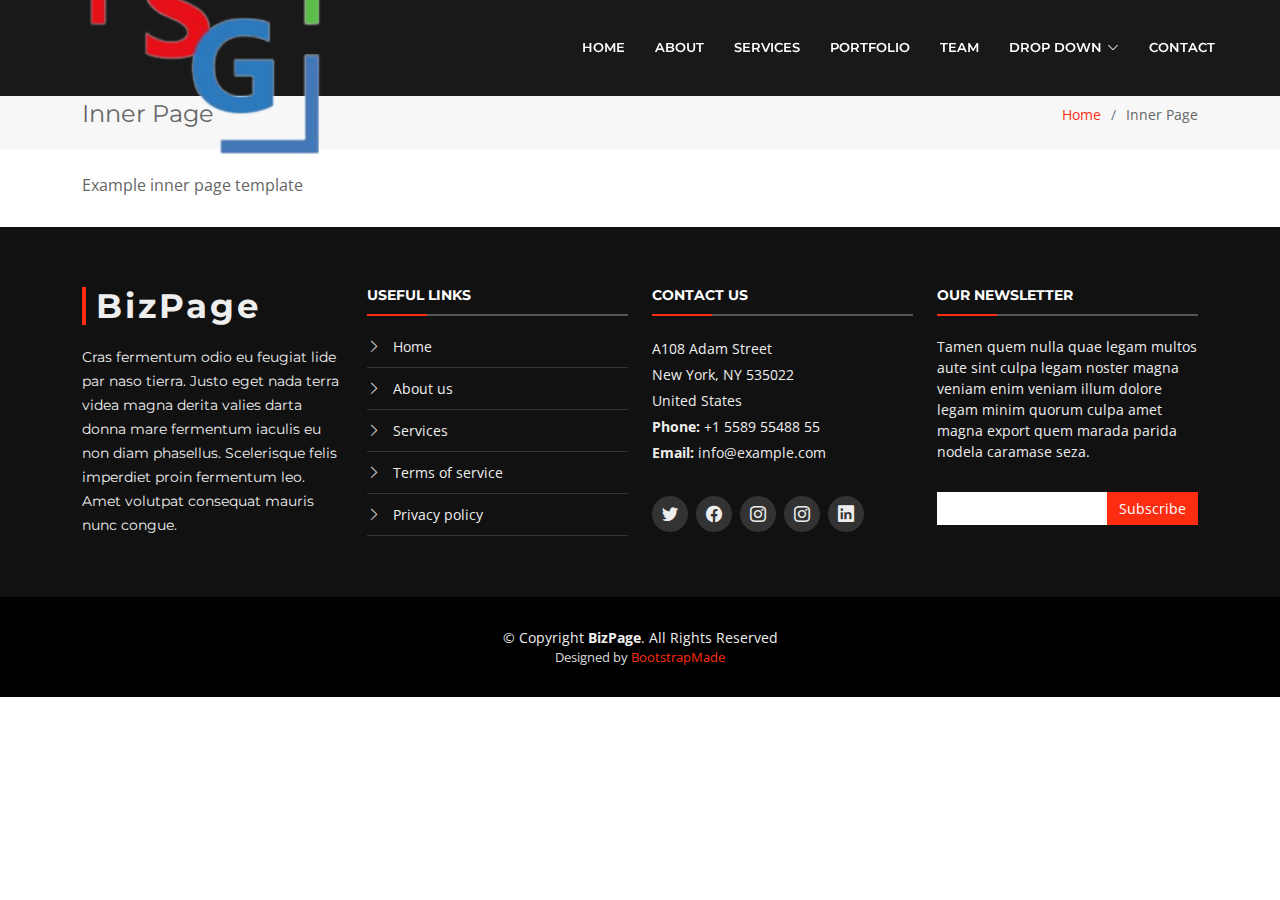
<file: inner-page.html>
<!DOCTYPE html>
<html lang="en">

<head>
  <meta charset="utf-8">
  <meta content="width=device-width, initial-scale=1.0" name="viewport">

  <title>Inner Page - BizPage Bootstrap Template</title>
  <meta content="" name="description">
  <meta content="" name="keywords">

  <!-- Favicons -->
  <link href="assets/img/favicon.png" rel="icon">
  <link href="assets/img/apple-touch-icon.png" rel="apple-touch-icon">

  <!-- Google Fonts -->
  <link href="https://fonts.googleapis.com/css?family=Open+Sans:300,300i,400,400i,700,700i|Montserrat:300,400,500,700" rel="stylesheet">

  <!-- Vendor CSS Files -->
  <link href="assets/vendor/animate.css/animate.min.css" rel="stylesheet">
  <link href="assets/vendor/aos/aos.css" rel="stylesheet">
  <link href="assets/vendor/bootstrap/css/bootstrap.min.css" rel="stylesheet">
  <link href="assets/vendor/bootstrap-icons/bootstrap-icons.css" rel="stylesheet">
  <link href="assets/vendor/glightbox/css/glightbox.min.css" rel="stylesheet">
  <link href="assets/vendor/swiper/swiper-bundle.min.css" rel="stylesheet">

  <!-- Template Main CSS File -->
  <link href="assets/css/style.css" rel="stylesheet">

  <!-- =======================================================
  * Template Name: BizPage - v5.1.0
  * Template URL: https://bootstrapmade.com/bizpage-bootstrap-business-template/
  * Author: BootstrapMade.com
  * License: https://bootstrapmade.com/license/
  ======================================================== -->
</head>

<body>

  <!-- ======= Header ======= -->
  <header id="header" class="fixed-top d-flex align-items-center ">
    <div class="container-fluid">

      <div class="row justify-content-center align-items-center">
        <div class="col-xl-11 d-flex align-items-center justify-content-between">
          <h1 class="logo"><a href="index.html">BizPage</a></h1>
          <!-- Uncomment below if you prefer to use an image logo -->
          <!-- <a href="index.html" class="logo"><img src="assets/img/logo.png" alt="" class="img-fluid"></a>-->

          <nav id="navbar" class="navbar">
            <ul>
              <li><a class="nav-link scrollto " href="#hero">Home</a></li>
              <li><a class="nav-link scrollto" href="#about">About</a></li>
              <li><a class="nav-link scrollto" href="#services">Services</a></li>
              <li><a class="nav-link scrollto " href="#portfolio">Portfolio</a></li>
              <li><a class="nav-link scrollto" href="#team">Team</a></li>
              <li class="dropdown"><a href="#"><span>Drop Down</span> <i class="bi bi-chevron-down"></i></a>
                <ul>
                  <li><a href="#">Drop Down 1</a></li>
                  <li class="dropdown"><a href="#"><span>Deep Drop Down</span> <i class="bi bi-chevron-right"></i></a>
                    <ul>
                      <li><a href="#">Deep Drop Down 1</a></li>
                      <li><a href="#">Deep Drop Down 2</a></li>
                      <li><a href="#">Deep Drop Down 3</a></li>
                      <li><a href="#">Deep Drop Down 4</a></li>
                      <li><a href="#">Deep Drop Down 5</a></li>
                    </ul>
                  </li>
                  <li><a href="#">Drop Down 2</a></li>
                  <li><a href="#">Drop Down 3</a></li>
                  <li><a href="#">Drop Down 4</a></li>
                </ul>
              </li>
              <li><a class="nav-link scrollto" href="#contact">Contact</a></li>
            </ul>
            <i class="bi bi-list mobile-nav-toggle"></i>
          </nav><!-- .navbar -->
        </div>
      </div>

    </div>
  </header><!-- End Header -->

  <main id="main">

    <!-- ======= Breadcrumbs Section ======= -->
    <section class="breadcrumbs">
      <div class="container">

        <div class="d-flex justify-content-between align-items-center">
          <h2>Inner Page</h2>
          <ol>
            <li><a href="index.html">Home</a></li>
            <li>Inner Page</li>
          </ol>
        </div>

      </div>
    </section><!-- End Breadcrumbs Section -->

    <section class="inner-page mt-4">
      <div class="container">
        <p>
          Example inner page template
        </p>
      </div>
    </section>

  </main><!-- End #main -->

  <!-- ======= Footer ======= -->
  <footer id="footer">
    <div class="footer-top">
      <div class="container">
        <div class="row">

          <div class="col-lg-3 col-md-6 footer-info">
            <h3>BizPage</h3>
            <p>Cras fermentum odio eu feugiat lide par naso tierra. Justo eget nada terra videa magna derita valies darta donna mare fermentum iaculis eu non diam phasellus. Scelerisque felis imperdiet proin fermentum leo. Amet volutpat consequat mauris nunc congue.</p>
          </div>

          <div class="col-lg-3 col-md-6 footer-links">
            <h4>Useful Links</h4>
            <ul>
              <li><i class="bi bi-chevron-right"></i> <a href="#">Home</a></li>
              <li><i class="bi bi-chevron-right"></i> <a href="#">About us</a></li>
              <li><i class="bi bi-chevron-right"></i> <a href="#">Services</a></li>
              <li><i class="bi bi-chevron-right"></i> <a href="#">Terms of service</a></li>
              <li><i class="bi bi-chevron-right"></i> <a href="#">Privacy policy</a></li>
            </ul>
          </div>

          <div class="col-lg-3 col-md-6 footer-contact">
            <h4>Contact Us</h4>
            <p>
              A108 Adam Street <br>
              New York, NY 535022<br>
              United States <br>
              <strong>Phone:</strong> +1 5589 55488 55<br>
              <strong>Email:</strong> info@example.com<br>
            </p>

            <div class="social-links">
              <a href="#" class="twitter"><i class="bi bi-twitter"></i></a>
              <a href="#" class="facebook"><i class="bi bi-facebook"></i></a>
              <a href="#" class="instagram"><i class="bi bi-instagram"></i></a>
              <a href="#" class="instagram"><i class="bi bi-instagram"></i></a>
              <a href="#" class="linkedin"><i class="bi bi-linkedin"></i></a>
            </div>

          </div>

          <div class="col-lg-3 col-md-6 footer-newsletter">
            <h4>Our Newsletter</h4>
            <p>Tamen quem nulla quae legam multos aute sint culpa legam noster magna veniam enim veniam illum dolore legam minim quorum culpa amet magna export quem marada parida nodela caramase seza.</p>
            <form action="" method="post">
              <input type="email" name="email"><input type="submit" value="Subscribe">
            </form>
          </div>

        </div>
      </div>
    </div>

    <div class="container">
      <div class="copyright">
        &copy; Copyright <strong>BizPage</strong>. All Rights Reserved
      </div>
      <div class="credits">
        <!--
        All the links in the footer should remain intact.
        You can delete the links only if you purchased the pro version.
        Licensing information: https://bootstrapmade.com/license/
        Purchase the pro version with working PHP/AJAX contact form: https://bootstrapmade.com/buy/?theme=BizPage
      -->
        Designed by <a href="https://bootstrapmade.com/">BootstrapMade</a>
      </div>
    </div>
  </footer><!-- End Footer -->

  <a href="#" class="back-to-top d-flex align-items-center justify-content-center"><i class="bi bi-arrow-up-short"></i></a>
  <!-- Uncomment below i you want to use a preloader -->
  <!-- <div id="preloader"></div> -->

  <!-- Vendor JS Files -->
  <script src="assets/vendor/aos/aos.js"></script>
  <script src="assets/vendor/bootstrap/js/bootstrap.bundle.min.js"></script>
  <script src="assets/vendor/glightbox/js/glightbox.min.js"></script>
  <script src="assets/vendor/isotope-layout/isotope.pkgd.min.js"></script>
  <script src="assets/vendor/php-email-form/validate.js"></script>
  <script src="assets/vendor/purecounter/purecounter.js"></script>
  <script src="assets/vendor/swiper/swiper-bundle.min.js"></script>
  <script src="assets/vendor/waypoints/noframework.waypoints.js"></script>

  <!-- Template Main JS File -->
  <script src="assets/js/main.js"></script>

</body>

</html>
</file>
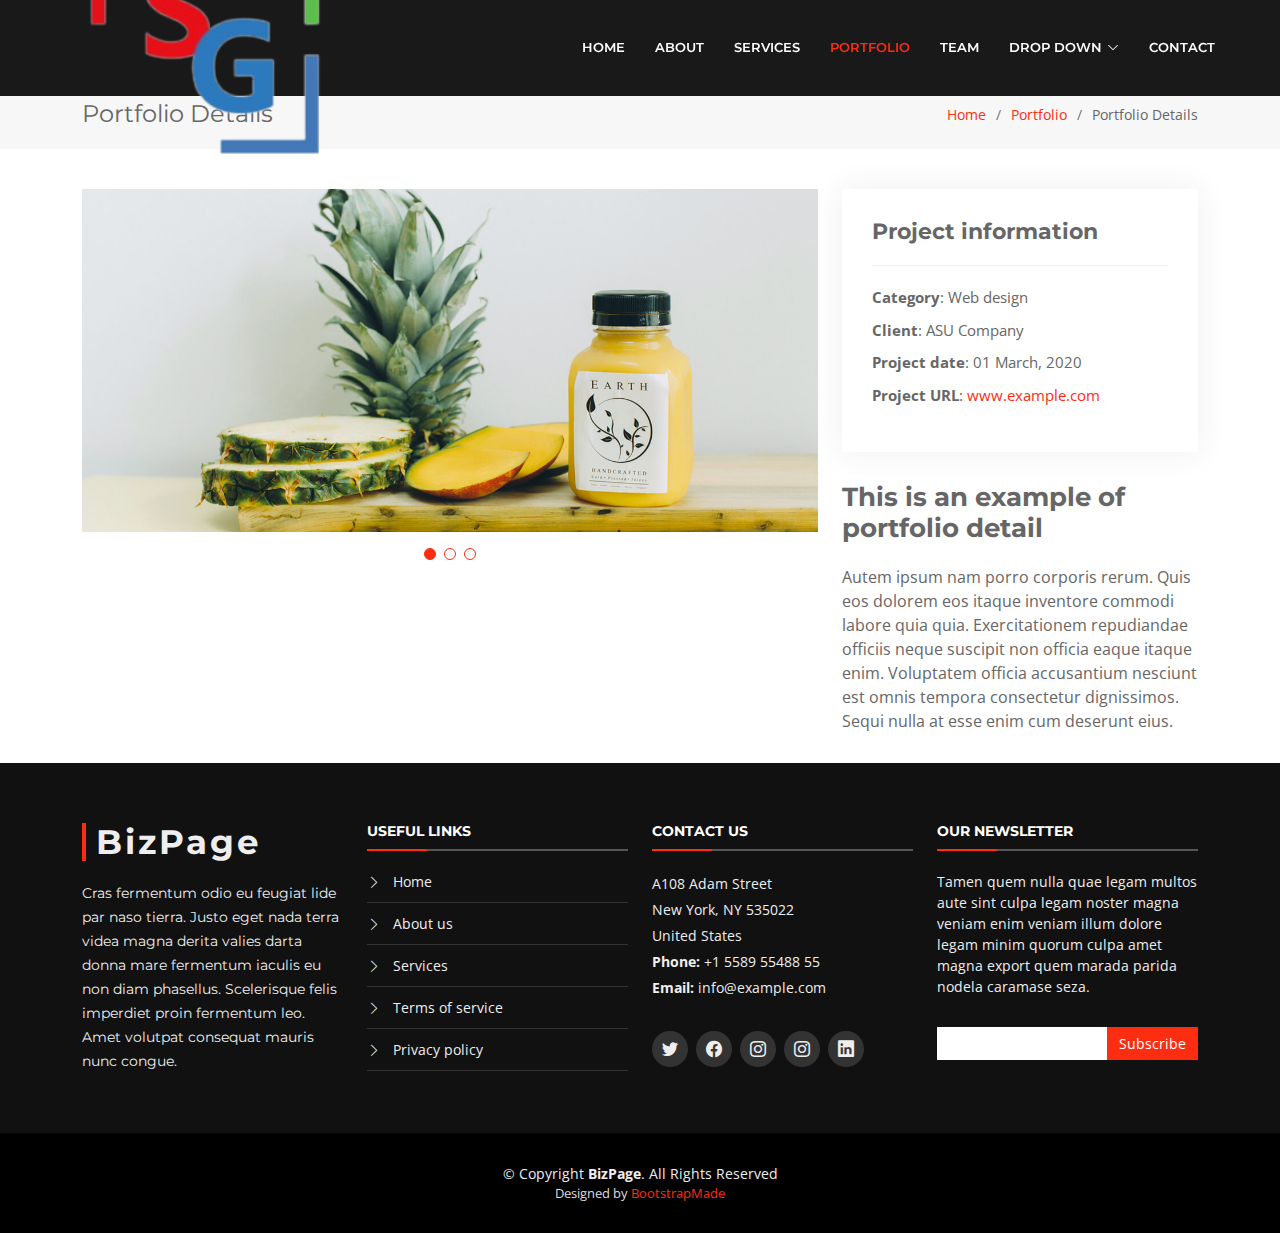
<file: portfolio-details.html>
<!DOCTYPE html>
<html lang="en">

<head>
  <meta charset="utf-8">
  <meta content="width=device-width, initial-scale=1.0" name="viewport">

  <title>Portfolio Details</title>
  <meta content="" name="description">
  <meta content="" name="keywords">

  <!-- Favicons -->
  <link href="assets/img/favicon.png" rel="icon">
  <link href="assets/img/apple-touch-icon.png" rel="apple-touch-icon">

  <!-- Google Fonts -->
  <link href="https://fonts.googleapis.com/css?family=Open+Sans:300,300i,400,400i,700,700i|Montserrat:300,400,500,700" rel="stylesheet">

  <!-- Vendor CSS Files -->
  <link href="assets/vendor/animate.css/animate.min.css" rel="stylesheet">
  <link href="assets/vendor/aos/aos.css" rel="stylesheet">
  <link href="assets/vendor/bootstrap/css/bootstrap.min.css" rel="stylesheet">
  <link href="assets/vendor/bootstrap-icons/bootstrap-icons.css" rel="stylesheet">
  <link href="assets/vendor/glightbox/css/glightbox.min.css" rel="stylesheet">
  <link href="assets/vendor/swiper/swiper-bundle.min.css" rel="stylesheet">

  <!-- Template Main CSS File -->
  <link href="assets/css/style.css" rel="stylesheet">

  <!-- =======================================================
  * Template Name: BizPage - v5.1.0
  * Template URL: https://bootstrapmade.com/bizpage-bootstrap-business-template/
  * Author: BootstrapMade.com
  * License: https://bootstrapmade.com/license/
  ======================================================== -->
</head>

<body>

  <!-- ======= Header ======= -->
  <header id="header" class="fixed-top d-flex align-items-center ">
    <div class="container-fluid">

      <div class="row justify-content-center align-items-center">
        <div class="col-xl-11 d-flex align-items-center justify-content-between">
          <h1 class="logo"><a href="index.html">BizPage</a></h1>
          <!-- Uncomment below if you prefer to use an image logo -->
          <!-- <a href="index.html" class="logo"><img src="assets/img/logo.png" alt="" class="img-fluid"></a>-->

          <nav id="navbar" class="navbar">
            <ul>
              <li><a class="nav-link scrollto " href="#hero">Home</a></li>
              <li><a class="nav-link scrollto" href="#about">About</a></li>
              <li><a class="nav-link scrollto" href="#services">Services</a></li>
              <li><a class="nav-link scrollto active" href="#portfolio">Portfolio</a></li>
              <li><a class="nav-link scrollto" href="#team">Team</a></li>
              <li class="dropdown"><a href="#"><span>Drop Down</span> <i class="bi bi-chevron-down"></i></a>
                <ul>
                  <li><a href="#">Drop Down 1</a></li>
                  <li class="dropdown"><a href="#"><span>Deep Drop Down</span> <i class="bi bi-chevron-right"></i></a>
                    <ul>
                      <li><a href="#">Deep Drop Down 1</a></li>
                      <li><a href="#">Deep Drop Down 2</a></li>
                      <li><a href="#">Deep Drop Down 3</a></li>
                      <li><a href="#">Deep Drop Down 4</a></li>
                      <li><a href="#">Deep Drop Down 5</a></li>
                    </ul>
                  </li>
                  <li><a href="#">Drop Down 2</a></li>
                  <li><a href="#">Drop Down 3</a></li>
                  <li><a href="#">Drop Down 4</a></li>
                </ul>
              </li>
              <li><a class="nav-link scrollto" href="#contact">Contact</a></li>
            </ul>
            <i class="bi bi-list mobile-nav-toggle"></i>
          </nav><!-- .navbar -->
        </div>
      </div>

    </div>
  </header><!-- End Header -->

  <main id="main">

    <!-- ======= Breadcrumbs Section ======= -->
    <section class="breadcrumbs">
      <div class="container">

        <div class="d-flex justify-content-between align-items-center">
          <h2>Portfolio Details</h2>
          <ol>
            <li><a href="index.html">Home</a></li>
            <li><a href="portfolio.html">Portfolio</a></li>
            <li>Portfolio Details</li>
          </ol>
        </div>

      </div>
    </section><!-- Breadcrumbs Section -->

    <!-- ======= Portfolio Details Section ======= -->
    <section id="portfolio-details" class="portfolio-details">
      <div class="container">

        <div class="row gy-4">

          <div class="col-lg-8">
            <div class="portfolio-details-slider swiper-container">
              <div class="swiper-wrapper align-items-center">

                <div class="swiper-slide">
                  <img src="assets/img/portfolio/portfolio-details-1.jpg" alt="">
                </div>

                <div class="swiper-slide">
                  <img src="assets/img/portfolio/portfolio-details-2.jpg" alt="">
                </div>

                <div class="swiper-slide">
                  <img src="assets/img/portfolio/portfolio-details-3.jpg" alt="">
                </div>

              </div>
              <div class="swiper-pagination"></div>
            </div>
          </div>

          <div class="col-lg-4">
            <div class="portfolio-info">
              <h3>Project information</h3>
              <ul>
                <li><strong>Category</strong>: Web design</li>
                <li><strong>Client</strong>: ASU Company</li>
                <li><strong>Project date</strong>: 01 March, 2020</li>
                <li><strong>Project URL</strong>: <a href="#">www.example.com</a></li>
              </ul>
            </div>
            <div class="portfolio-description">
              <h2>This is an example of portfolio detail</h2>
              <p>
                Autem ipsum nam porro corporis rerum. Quis eos dolorem eos itaque inventore commodi labore quia quia. Exercitationem repudiandae officiis neque suscipit non officia eaque itaque enim. Voluptatem officia accusantium nesciunt est omnis tempora consectetur dignissimos. Sequi nulla at esse enim cum deserunt eius.
              </p>
            </div>
          </div>

        </div>

      </div>
    </section><!-- End Portfolio Details Section -->

  </main><!-- End #main -->

  <!-- ======= Footer ======= -->
  <footer id="footer">
    <div class="footer-top">
      <div class="container">
        <div class="row">

          <div class="col-lg-3 col-md-6 footer-info">
            <h3>BizPage</h3>
            <p>Cras fermentum odio eu feugiat lide par naso tierra. Justo eget nada terra videa magna derita valies darta donna mare fermentum iaculis eu non diam phasellus. Scelerisque felis imperdiet proin fermentum leo. Amet volutpat consequat mauris nunc congue.</p>
          </div>

          <div class="col-lg-3 col-md-6 footer-links">
            <h4>Useful Links</h4>
            <ul>
              <li><i class="bi bi-chevron-right"></i> <a href="#">Home</a></li>
              <li><i class="bi bi-chevron-right"></i> <a href="#">About us</a></li>
              <li><i class="bi bi-chevron-right"></i> <a href="#">Services</a></li>
              <li><i class="bi bi-chevron-right"></i> <a href="#">Terms of service</a></li>
              <li><i class="bi bi-chevron-right"></i> <a href="#">Privacy policy</a></li>
            </ul>
          </div>

          <div class="col-lg-3 col-md-6 footer-contact">
            <h4>Contact Us</h4>
            <p>
              A108 Adam Street <br>
              New York, NY 535022<br>
              United States <br>
              <strong>Phone:</strong> +1 5589 55488 55<br>
              <strong>Email:</strong> info@example.com<br>
            </p>

            <div class="social-links">
              <a href="#" class="twitter"><i class="bi bi-twitter"></i></a>
              <a href="#" class="facebook"><i class="bi bi-facebook"></i></a>
              <a href="#" class="instagram"><i class="bi bi-instagram"></i></a>
              <a href="#" class="instagram"><i class="bi bi-instagram"></i></a>
              <a href="#" class="linkedin"><i class="bi bi-linkedin"></i></a>
            </div>

          </div>

          <div class="col-lg-3 col-md-6 footer-newsletter">
            <h4>Our Newsletter</h4>
            <p>Tamen quem nulla quae legam multos aute sint culpa legam noster magna veniam enim veniam illum dolore legam minim quorum culpa amet magna export quem marada parida nodela caramase seza.</p>
            <form action="" method="post">
              <input type="email" name="email"><input type="submit" value="Subscribe">
            </form>
          </div>

        </div>
      </div>
    </div>

    <div class="container">
      <div class="copyright">
        &copy; Copyright <strong>BizPage</strong>. All Rights Reserved
      </div>
      <div class="credits">
        <!--
        All the links in the footer should remain intact.
        You can delete the links only if you purchased the pro version.
        Licensing information: https://bootstrapmade.com/license/
        Purchase the pro version with working PHP/AJAX contact form: https://bootstrapmade.com/buy/?theme=BizPage
      -->
        Designed by <a href="https://bootstrapmade.com/">BootstrapMade</a>
      </div>
    </div>
  </footer><!-- End Footer -->

  <a href="#" class="back-to-top d-flex align-items-center justify-content-center"><i class="bi bi-arrow-up-short"></i></a>
  <!-- Uncomment below i you want to use a preloader -->
  <!-- <div id="preloader"></div> -->

  <!-- Vendor JS Files -->
  <script src="assets/vendor/aos/aos.js"></script>
  <script src="assets/vendor/bootstrap/js/bootstrap.bundle.min.js"></script>
  <script src="assets/vendor/glightbox/js/glightbox.min.js"></script>
  <script src="assets/vendor/isotope-layout/isotope.pkgd.min.js"></script>
  <script src="assets/vendor/php-email-form/validate.js"></script>
  <script src="assets/vendor/purecounter/purecounter.js"></script>
  <script src="assets/vendor/swiper/swiper-bundle.min.js"></script>
  <script src="assets/vendor/waypoints/noframework.waypoints.js"></script>

  <!-- Template Main JS File -->
  <script src="assets/js/main.js"></script>

</body>

</html>
</file>
<file: assets/css/style.css>
/**
* Template Name: BizPage - v5.1.0
* Template URL: https://bootstrapmade.com/bizpage-bootstrap-business-template/
* Author: BootstrapMade.com
* License: https://bootstrapmade.com/license/
*/

/*--------------------------------------------------------------
# General
--------------------------------------------------------------*/
body {
  background: #fff;
  color: #666666;
  font-family: "Open Sans", sans-serif;
}


a {
  color: #fd2d12;
  transition: 0.5s;
  text-decoration: none;
}

a:hover, a:active, a:focus {
  color: #fd2d12;
  outline: none;
  text-decoration: none;
}

p {
  padding: 0;
  margin: 0 0 30px 0;
}

h1, h2, h3, h4, h5, h6 {
  font-family: "Montserrat", sans-serif;
  font-weight: 400;
  margin: 0 0 20px 0;
  padding: 0;
}

/*--------------------------------------------------------------
# Back to top button
--------------------------------------------------------------*/
.back-to-top {
  position: fixed;
  visibility: hidden;
  opacity: 0;
  right: 15px;
  bottom: 15px;
  z-index: 996;
  background: #fd2d12;
  width: 40px;
  height: 40px;
  border-radius: 50px;
  transition: all 0.4s;
}

.back-to-top i {
  font-size: 28px;
  color: #fff;
  line-height: 0;
}

.back-to-top:hover {
  background: #2ce782;
  color: #fff;
}

.back-to-top.active {
  visibility: visible;
  opacity: 1;
}

/* Prelaoder */
#preloader {
  position: fixed;
  top: 0;
  left: 0;
  right: 0;
  bottom: 0;
  z-index: 9999;
  overflow: hidden;
  background: #fff;
}

#preloader:before {
  content: "";
  position: fixed;
  top: calc(50% - 30px);
  left: calc(50% - 30px);
  border: 6px solid #f2f2f2;
  border-top: 6px solid #fd2d12;
  border-radius: 50%;
  width: 60px;
  height: 60px;
  -webkit-animation: animate-preloader 1s linear infinite;
  animation: animate-preloader 1s linear infinite;
}

@-webkit-keyframes animate-preloader {
  0% {
    transform: rotate(0deg);
  }
  100% {
    transform: rotate(360deg);
  }
}

@keyframes animate-preloader {
  0% {
    transform: rotate(0deg);
  }
  100% {
    transform: rotate(360deg);
  }
}

/*--------------------------------------------------------------
# Header
--------------------------------------------------------------*/
#header {
  transition: all 0.5s;
  z-index: 997;
  background: rgba(0, 0, 0, 0.9);
  height: 6em;
}

#header.header-transparent {
  background: transparent;
}

#header.header-scrolled {
  background: rgba(0, 0, 0, 0.9);
 }

.logo {
  background: url('../img/sobmekLogo.png') no-repeat center center/cover;
  height: 6em;
  width: 7em;
  position: relative;
}

@media (max-width: 992px) {
   .logo {
    height: 2em;
    width: 2em;
  }
}
.logo h2 {
  position: absolute;
  color: #fff;
  font-weight: bold;
  left: 2.6em;
  top: .7em;
}

.logo h2 span{
  color: #fd2d12;
}
 

#header .logo a {
  color: #fff;
}

#header .logo img {
  max-height: 40px;
}

@media (max-width: 992px) {
  #header .logo {
    font-size: 28px;
  }
}

/*--------------------------------------------------------------
# Navigation Menu
--------------------------------------------------------------*/
/**
* Desktop Navigation 
*/
.navbar {
  padding: 0;
}

.navbar ul {
  margin: 0;
  padding: 0;
  display: flex;
  list-style: none;
  align-items: center;
}

.navbar li {
  position: relative;
}

.navbar a {
  display: flex;
  align-items: center;
  justify-content: space-between;
  padding: 10px 0 10px 30px;
  font-family: "Montserrat", sans-serif;
  font-size: 13px;
  font-weight: 600;
  color: #fff;
  white-space: nowrap;
  text-transform: uppercase;
  transition: 0.3s;
}

.navbar a i {
  font-size: 12px;
  line-height: 0;
  margin-left: 5px;
}

.navbar a:hover, .navbar .active, .navbar li:hover > a {
  color: #fd2d12;
}

.navbar .dropdown ul {
  display: block;
  position: absolute;
  left: 14px;
  top: calc(100% + 30px);
  margin: 0;
  padding: 10px 0;
  z-index: 99;
  opacity: 0;
  visibility: hidden;
  background: #fff;
  box-shadow: 0px 0px 30px rgba(127, 137, 161, 0.25);
  transition: 0.3s;
}

.navbar .dropdown ul li {
  min-width: 200px;
}

.navbar .dropdown ul a {
  padding: 10px 20px;
  text-transform: none;
  color: #666666;
}

.navbar .dropdown ul a i {
  font-size: 12px;
}

.navbar .dropdown ul a:hover, .navbar .dropdown ul .active:hover, .navbar .dropdown ul li:hover > a {
  color: #fd2d12;
}

.navbar .dropdown:hover > ul {
  opacity: 1;
  top: 100%;
  visibility: visible;
}

.navbar .dropdown .dropdown ul {
  top: 0;
  left: calc(100% - 30px);
  visibility: hidden;
}

.navbar .dropdown .dropdown:hover > ul {
  opacity: 1;
  top: 0;
  left: 100%;
  visibility: visible;
}

@media (max-width: 1366px) {
  .navbar .dropdown .dropdown ul {
    left: -90%;
  }
  .navbar .dropdown .dropdown:hover > ul {
    left: -100%;
  }
}

/**
* Mobile Navigation 
*/
.mobile-nav-toggle {
  color: #fff;
  font-size: 28px;
  cursor: pointer;
  display: none;
  line-height: 0;
  transition: 0.5s;
}

@media (max-width: 991px) {
  .mobile-nav-toggle {
    display: block;
  }
  .navbar ul {
    display: none;
  }
}

.navbar-mobile {
  position: fixed;
  overflow: hidden;
  top: 0;
  right: 0;
  left: 0;
  bottom: 0;
  background: rgba(26, 26, 26, 0.9);
  transition: 0.3s;
  z-index: 999;
}

.navbar-mobile .mobile-nav-toggle {
  position: absolute;
  top: 15px;
  right: 15px;
}

.navbar-mobile ul {
  display: block;
  position: absolute;
  top: 55px;
  right: 15px;
  bottom: 15px;
  left: 15px;
  padding: 10px 0;
  background-color: #fff;
  overflow-y: auto;
  transition: 0.3s;
}

.navbar-mobile a {
  padding: 10px 20px;
  font-size: 15px;
  color: #333333;
}

.navbar-mobile a:hover, .navbar-mobile .active, .navbar-mobile li:hover > a {
  color: #fd2d12;
}

.navbar-mobile .getstarted {
  margin: 15px;
}

.navbar-mobile .dropdown ul {
  position: static;
  display: none;
  margin: 10px 20px;
  padding: 10px 0;
  z-index: 99;
  opacity: 1;
  visibility: visible;
  background: #fff;
  box-shadow: 0px 0px 30px rgba(127, 137, 161, 0.25);
}

.navbar-mobile .dropdown ul li {
  min-width: 200px;
}

.navbar-mobile .dropdown ul a {
  padding: 10px 20px;
}

.navbar-mobile .dropdown ul a i {
  font-size: 12px;
}

.navbar-mobile .dropdown ul a:hover, .navbar-mobile .dropdown ul .active:hover, .navbar-mobile .dropdown ul li:hover > a {
  color: #fd2d12;
}

.navbar-mobile .dropdown > .dropdown-active {
  display: block;
}

/*--------------------------------------------------------------
# Hero Section
--------------------------------------------------------------*/
#hero {
  width: 100%;
  height: 100vh;
  background: #000;
  overflow: hidden;
  position: relative;
}

@media (max-height: 500px) {
  #hero {
    height: 150vh;
  }
}

#hero .carousel, #hero .carousel-inner, #hero .carousel-item, #hero .carousel-item::before {
  position: absolute;
  top: 0;
  right: 0;
  left: 0;
  bottom: 0;
}

#hero .carousel-item {
  background-size: cover;
  background-position: center;
  background-repeat: no-repeat;
}

#hero .carousel-item::before {
  content: '';
  background-color: rgba(0, 0, 0, 0.2);
}

#hero .carousel-container {
  display: flex;
  justify-content: center;
  align-items: center;
  position: absolute;
  bottom: 0;
  top: 70px;
  left: 50px;
  right: 50px;
}

#hero .container {
  text-align: center;
}

#hero h2 {
  color: #fff;
  margin-bottom: 30px;
  font-size: 48px;
  font-weight: 700;
}

@media (max-width: 768px) {
  #hero h2 {
    font-size: 28px;
  }
}

.jumbotron p {
  font-size: 22px!important;
  font-weight: 500;
}
@media (max-width: 768px) {
  .jumbotron p {
    font-size: 16px!important;
    font-weight: 500;
  }
}

#hero p {
  width: 80%;
  margin: 0 auto 30px auto;
  color: #fff;
}

@media (min-width: 1024px) {
  #hero p {
    width: 60%;
  }
}

#hero .carousel-fade {
  overflow: hidden;
}

#hero .carousel-fade .carousel-inner .carousel-item {
  transition-property: opacity;
}

#hero .carousel-fade .carousel-inner .carousel-item,
#hero .carousel-fade .carousel-inner .active.carousel-item-start,
#hero .carousel-fade .carousel-inner .active.carousel-item-end {
  opacity: 0;
}

#hero .carousel-fade .carousel-inner .active,
#hero .carousel-fade .carousel-inner .carousel-item-next.carousel-item-start,
#hero .carousel-fade .carousel-inner .carousel-item-prev.carousel-item-end {
  opacity: 1;
  transition: 0.5s;
}

#hero .carousel-fade .carousel-inner .carousel-item-next,
#hero .carousel-fade .carousel-inner .carousel-item-prev,
#hero .carousel-fade .carousel-inner .active.carousel-item-start,
#hero .carousel-fade .carousel-inner .active.carousel-item-end {
  left: 0;
  transform: translate3d(0, 0, 0);
}

#hero .carousel-control-prev, #hero .carousel-control-next {
  width: 10%;
}

@media (min-width: 1024px) {
  #hero .carousel-control-prev, #hero .carousel-control-next {
    width: 5%;
  }
}

#hero .carousel-control-next-icon, #hero .carousel-control-prev-icon {
  background: none;
  font-size: 32px;
  line-height: 1;
}

#hero .carousel-indicators li {
  cursor: pointer;
}

#hero .btn-get-started {
  font-family: "Montserrat", sans-serif;
  font-weight: 500;
  font-size: 16px;
  letter-spacing: 1px;
  display: inline-block;
  padding: 8px 32px;
  border-radius: 50px;
  transition: 0.5s;
  margin: 10px;
  color: #fff;
  background: #fd2d12;
}

#hero .btn-get-started:hover {
  background: #fff;
  color: #fd2d12;
}

/*--------------------------------------------------------------
# Sections
--------------------------------------------------------------*/
section {
  overflow: hidden;
}

/* Sections Header
--------------------------------*/
.section-header h3 {
  font-size: 32px;
  color: #111;
  text-transform: uppercase;
  text-align: center;
  font-weight: 700;
  position: relative;
  padding-bottom: 15px;
}

.section-header h3::before {
  content: '';
  position: absolute;
  display: block;
  width: 120px;
  height: 1px;
  background: #ddd;
  bottom: 1px;
  left: calc(50% - 60px);
}

.section-header h3::after {
  content: '';
  position: absolute;
  display: block;
  width: 40px;
  height: 3px;
  background: #fd2d12;
  bottom: 0;
  left: calc(50% - 20px);
}

.section-header p {
  text-align: center;
  padding-bottom: 30px;
  color: #333;
}

/* Section with background
--------------------------------*/
.section-bg {
  background: #f7f7f7;
}

/*--------------------------------------------------------------
# Breadcrumbs
--------------------------------------------------------------*/
.breadcrumbs {
  padding: 20px 0;
  background-color: #f7f7f7;
  min-height: 40px;
  margin-top: 80px;
}

.breadcrumbs h2 {
  font-size: 24px;
  margin-bottom: 0;
  font-weight: 400;
}

.breadcrumbs ol {
  display: flex;
  flex-wrap: wrap;
  list-style: none;
  padding: 0;
  margin: 0;
  font-size: 14px;
}

.breadcrumbs ol li + li {
  padding-left: 10px;
}

.breadcrumbs ol li + li::before {
  display: inline-block;
  padding-right: 10px;
  color: #6c757d;
  content: "/";
}

@media (max-width: 768px) {
  .breadcrumbs .d-flex {
    display: block !important;
  }
  .breadcrumbs ol {
    display: block;
  }
  .breadcrumbs ol li {
    display: inline-block;
  }
}

/* Featured Services Section
--------------------------------*/
#featured-services {
  background: #000;
}

#featured-services .box {
  padding: 30px 20px;
}

#featured-services .box-bg {
  background-image: linear-gradient(0deg, #000000 0%, #242323 50%, #000000 100%);
}

#featured-services i {
  color: #fd2d12;
  font-size: 48px;
  display: inline-block;
  line-height: 1;
}

#featured-services h4 {
  font-weight: 400;
  margin: 15px 0;
  font-size: 18px;
}

#featured-services h4 a {
  color: #fff;
}

#featured-services h4 a:hover {
  color: #fd2d12;
}

#featured-services p {
  font-size: 14px;
  line-height: 24px;
  color: #fff;
  margin-bottom: 0;
}

/* About Us Section
--------------------------------*/
#about {
  background: url("../img/about-bg.jpg") center top no-repeat fixed;
  background-size: cover;
  padding: 60px 0 40px 0;
  position: relative;
}

#about::before {
  content: '';
  position: absolute;
  left: 0;
  right: 0;
  top: 0;
  bottom: 0;
  background: rgba(255, 255, 255, 0.92);
  z-index: 9;
}

#about .container {
  position: relative;
  z-index: 10;
}

#about .about-col {
  background: #fff;
  border-radius: 0 0 4px 4px;
  box-shadow: 0px 2px 12px rgba(0, 0, 0, 0.08);
  margin-bottom: 20px;
}

#about .about-col .img {
  position: relative;
}

#about .about-col .img img {
  border-radius: 4px 4px 0 0;
}

#about .about-col .icon {
  width: 64px;
  height: 64px;
  text-align: center;
  position: absolute;
  background-color: #fd2d12;
  border-radius: 50%;
  border: 4px solid #fff;
  left: calc( 50% - 32px);
  bottom: -30px;
  transition: 0.3s;
  display: flex;
  align-items: center;
  justify-content: center;
}

#about .about-col i {
  font-size: 28px;
  line-height: 0;
  color: #fff;
  transition: 0.3s;
}

#about .about-col:hover .icon {
  background-color: #fff;
}

#about .about-col:hover i {
  color: #fd2d12;
}

#about .about-col h2 {
  color: #000;
  text-align: center;
  font-weight: 700;
  font-size: 20px;
  padding: 0;
  margin: 40px 0 12px 0;
}

#about .about-col h2 a {
  color: #000;
}

#about .about-col h2 a:hover {
  color: #fd2d12;
}

#about .about-col p {
  font-size: 14px;
  line-height: 24px;
  color: #333;
  margin-bottom: 0;
  padding: 0 20px 20px 20px;
}

/* Services Section
--------------------------------*/
#services {
  background: #fff;
  background-size: cover;
  padding: 60px 0 40px 0;
}

#services .box {
  margin-bottom: 30px;
}

#services .icon {
  float: left;
}

#services .icon i {
  color: #fd2d12;
  font-size: 36px;
  line-height: 0;
  transition: 0.5s;
}

#services .title {
  margin-left: 60px;
  font-weight: 700;
  margin-bottom: 15px;
  font-size: 18px;
}

#services .title a {
  color: #111;
}

#services .box:hover .title a {
  color: #fd2d12;
}

#services .description {
  font-size: 14px;
  margin-left: 60px;
  line-height: 24px;
  margin-bottom: 0;
}

/* Call To Action Section
--------------------------------*/
#call-to-action {
  background: linear-gradient(rgba(0, 142, 99, 0.1), rgba(0, 0, 0, 0.1)), url(../img/call-to-action-bg.jpg) fixed center center;
  background-size: cover;
  padding: 60px 0;
}

#call-to-action h3 {
  color: #fff;
  font-size: 28px;
  font-weight: 700;
}

#call-to-action p {
  color: #fff;
}

#call-to-action .cta-btn {
  font-family: "Montserrat", sans-serif;
  text-transform: uppercase;
  font-weight: 500;
  font-size: 16px;
  letter-spacing: 1px;
  display: inline-block;
  padding: 8px 28px;
  border-radius: 25px;
  transition: 0.5s;
  margin-top: 10px;
  border: 2px solid #fff;
  color: #fff;
}

#call-to-action .cta-btn:hover {
  background: #fd2d12;
  border: 2px solid #fd2d12;
}

/* Call To Action Section
--------------------------------*/
#skills {
  padding: 60px 0;
}

#skills .progress {
  height: 35px;
  margin-bottom: 10px;
  border-radius: 0;
}

#skills .progress .skill {
  font-family: "Open Sans", sans-serif;
  line-height: 35px;
  padding: 0;
  margin: 0 0 0 20px;
  text-transform: uppercase;
}

#skills .progress .skill .val {
  float: right;
  font-style: normal;
  margin: 0 20px 0 0;
}

#skills .progress-bar {
  width: 1px;
  text-align: left;
  transition: .9s;
}

/* Facts Section
--------------------------------*/
#facts {
  background: url("../img/facts-bg.jpg") center top no-repeat fixed;
  background-size: cover;
  padding: 60px 0 0 0;
  position: relative;
}

#facts::before {
  content: '';
  position: absolute;
  left: 0;
  right: 0;
  top: 0;
  bottom: 0;
  background: rgba(255, 255, 255, 0.88);
  z-index: 9;
}

#facts .container {
  position: relative;
  z-index: 10;
}

#facts .counters span {
  font-family: "Montserrat", sans-serif;
  font-weight: bold;
  font-size: 48px;
  display: block;
  color: #fd2d12;
}

#facts .counters p {
  padding: 0;
  margin: 0 0 20px 0;
  font-family: "Montserrat", sans-serif;
  font-size: 14px;
  color: #111;
}

#facts .facts-img {
  text-align: center;
  padding-top: 30px;
}

/* Portfolio Section
--------------------------------*/
#portfolio {
  padding: 60px 0;
}

#portfolio #portfolio-flters {
  padding: 0;
  margin: 5px 0 35px 0;
  list-style: none;
  text-align: center;
}

#portfolio #portfolio-flters li {
  cursor: pointer;
  margin: 15px 15px 15px 0;
  display: inline-block;
  padding: 10px 20px;
  font-size: 12px;
  line-height: 20px;
  color: #666666;
  border-radius: 4px;
  text-transform: uppercase;
  background: #fff;
  margin-bottom: 5px;
  transition: all 0.3s ease-in-out;
}

#portfolio #portfolio-flters li:hover, #portfolio #portfolio-flters li.filter-active {
  background: #fd2d12;
  color: #fff;
}

#portfolio #portfolio-flters li:last-child {
  margin-right: 0;
}

#portfolio .portfolio-wrap {
  box-shadow: 0px 2px 12px rgba(0, 0, 0, 0.08);
  transition: 0.3s;
}

#portfolio .portfolio-wrap:hover {
  box-shadow: 0px 4px 14px rgba(0, 0, 0, 0.16);
}

#portfolio .portfolio-item {
  position: relative;
  height: 360px;
  overflow: hidden;
}

#portfolio .portfolio-item figure {
  background: #000;
  overflow: hidden;
  height: 240px;
  position: relative;
  border-radius: 4px 4px 0 0;
  margin: 0;
}

#portfolio .portfolio-item figure:hover img {
  opacity: 0.4;
  transition: 0.3s;
}

#portfolio .portfolio-item figure .link-preview, #portfolio .portfolio-item figure .link-details {
  position: absolute;
  display: inline-flex;
  align-items: center;
  justify-content: center;
  opacity: 0;
  line-height: 1;
  text-align: center;
  width: 36px;
  height: 36px;
  background: #fff;
  border-radius: 50%;
  transition: 0.2s linear;
}

#portfolio .portfolio-item figure .link-preview i, #portfolio .portfolio-item figure .link-details i {
  font-size: 22px;
  color: #333;
  line-height: 0;
}

#portfolio .portfolio-item figure .link-preview:hover, #portfolio .portfolio-item figure .link-details:hover {
  background: #fd2d12;
}

#portfolio .portfolio-item figure .link-preview:hover i, #portfolio .portfolio-item figure .link-details:hover i {
  color: #fff;
}

#portfolio .portfolio-item figure .link-preview {
  left: calc(50% - 38px);
  top: calc(50% - 18px);
}

#portfolio .portfolio-item figure .link-details {
  right: calc(50% - 38px);
  top: calc(50% - 18px);
}

#portfolio .portfolio-item figure:hover .link-preview {
  opacity: 1;
  left: calc(50% - 44px);
}

#portfolio .portfolio-item figure:hover .link-details {
  opacity: 1;
  right: calc(50% - 44px);
}

#portfolio .portfolio-item .portfolio-info {
  background: #fff;
  text-align: center;
  padding: 30px;
  height: 90px;
  border-radius: 0 0 3px 3px;
}

#portfolio .portfolio-item .portfolio-info h4 {
  font-size: 18px;
  line-height: 1px;
  font-weight: 700;
  margin-bottom: 18px;
  padding-bottom: 0;
}

#portfolio .portfolio-item .portfolio-info h4 a {
  color: #333;
}

#portfolio .portfolio-item .portfolio-info h4 a:hover {
  color: #fd2d12;
}

#portfolio .portfolio-item .portfolio-info p {
  padding: 0;
  margin: 0;
  color: #b8b8b8;
  font-weight: 500;
  font-size: 14px;
  text-transform: uppercase;
}

/*--------------------------------------------------------------
# Portfolio Details
--------------------------------------------------------------*/
.portfolio-details {
  padding-top: 40px;
}

.portfolio-details .portfolio-details-slider img {
  width: 100%;
}

.portfolio-details .portfolio-details-slider .swiper-pagination {
  margin-top: 20px;
  position: relative;
}

.portfolio-details .portfolio-details-slider .swiper-pagination .swiper-pagination-bullet {
  width: 12px;
  height: 12px;
  background-color: #fff;
  opacity: 1;
  border: 1px solid #fd2d12;
}

.portfolio-details .portfolio-details-slider .swiper-pagination .swiper-pagination-bullet-active {
  background-color: #fd2d12;
}

.portfolio-details .portfolio-info {
  padding: 30px;
  box-shadow: 0px 0 30px rgba(51, 51, 51, 0.08);
}

.portfolio-details .portfolio-info h3 {
  font-size: 22px;
  font-weight: 700;
  margin-bottom: 20px;
  padding-bottom: 20px;
  border-bottom: 1px solid #eee;
}

.portfolio-details .portfolio-info ul {
  list-style: none;
  padding: 0;
  font-size: 15px;
}

.portfolio-details .portfolio-info ul li + li {
  margin-top: 10px;
}

.portfolio-details .portfolio-description {
  padding-top: 30px;
}

.portfolio-details .portfolio-description h2 {
  font-size: 26px;
  font-weight: 700;
  margin-bottom: 20px;
}

.portfolio-details .portfolio-description p {
  padding: 0;
}

/* Clients Section
--------------------------------*/
#clients {
  padding: 60px 0;
}

#clients img {
  opacity: 0.5;
  transition: 0.3s;
}

#clients img:hover {
  opacity: 1;
}

#clients .swiper-pagination {
  margin-top: 30px;
  position: relative;
}

#clients .swiper-pagination .swiper-pagination-bullet {
  width: 12px;
  height: 12px;
  background-color: #fff;
  opacity: 1;
  border: 1px solid #fd2d12;
}

#clients .swiper-pagination .swiper-pagination-bullet-active {
  background-color: #fd2d12;
}

/* Testimonials Section
--------------------------------*/
#testimonials {
  padding: 60px 0;
}

#testimonials .section-header {
  margin-bottom: 40px;
}

#testimonials .testimonial-item {
  text-align: center;
}

#testimonials .testimonial-item .testimonial-img {
  width: 120px;
  height: 120px;
  border-radius: 50%;
  border: 4px solid #fff;
  margin: 0 auto;
  background: #000;
}

#testimonials .testimonial-item h3 {
  font-size: 20px;
  font-weight: bold;
  margin: 10px 0 5px 0;
  color: #111;
}

#testimonials .testimonial-item h4 {
  font-size: 14px;
  color: #999;
  margin: 0 0 15px 0;
}

#testimonials .testimonial-item .quote-sign-left {
  margin-top: -15px;
  padding-right: 10px;
  display: inline-block;
  width: 37px;
}

#testimonials .testimonial-item .quote-sign-right {
  margin-bottom: -15px;
  padding-left: 10px;
  display: inline-block;
  max-width: 100%;
  width: 37px;
}

#testimonials .testimonial-item p {
  font-style: italic;
  margin: 0 auto 15px auto;
}

@media (min-width: 992px) {
  #testimonials .testimonial-item p {
    width: 80%;
  }
}

#testimonials .swiper-pagination {
  margin-top: 20px;
  position: relative;
}

#testimonials .swiper-pagination .swiper-pagination-bullet {
  width: 12px;
  height: 12px;
  background-color: #fff;
  opacity: 1;
  border: 1px solid #fd2d12;
}

#testimonials .swiper-pagination .swiper-pagination-bullet-active {
  background-color: #fd2d12;
}

/* Team Section
--------------------------------*/
#team {
  background: #fff;
  padding: 60px 0;
}

#team .member {
  text-align: center;
  margin-bottom: 20px;
  background: #000;
  position: relative;
}

#team .member .member-info {
  opacity: 0;
  display: flex;
  justify-content: center;
  align-items: center;
  position: absolute;
  bottom: 0;
  top: 0;
  left: 0;
  right: 0;
  transition: 0.2s;
}

#team .member .member-info-content {
  margin-top: -50px;
  transition: margin 0.2s;
}

#team .member:hover .member-info {
  background: rgba(0, 0, 0, 0.7);
  opacity: 1;
  transition: 0.4s;
}

#team .member:hover .member-info-content {
  margin-top: 0;
  transition: margin 0.4s;
}

#team .member h4 {
  font-weight: 700;
  margin-bottom: 2px;
  font-size: 18px;
  color: #fff;
}

#team .member span {
  font-style: italic;
  display: block;
  font-size: 13px;
  color: #fff;
}

#team .member .social {
  margin-top: 15px;
}

#team .member .social a {
  transition: none;
  color: #fff;
}

#team .member .social a:hover {
  color: #fd2d12;
}

#team .member .social i {
  font-size: 18px;
  margin: 0 2px;
}

/* Contact Section
--------------------------------*/
#contact {
  padding: 60px 0;
}

#contact .contact-info {
  margin-bottom: 20px;
  text-align: center;
}

#contact .contact-info i {
  font-size: 48px;
  display: inline-block;
  margin-bottom: 10px;
  color: #fd2d12;
}

#contact .contact-info address, #contact .contact-info p {
  margin-bottom: 0;
  color: #000;
}

#contact .contact-info h3 {
  font-size: 18px;
  margin-bottom: 15px;
  font-weight: bold;
  text-transform: uppercase;
  color: #999;
}

#contact .contact-info a {
  color: #000;
}

#contact .contact-info a:hover {
  color: #fd2d12;
}

#contact .contact-address, #contact .contact-phone, #contact .contact-email {
  margin-bottom: 20px;
}

@media (min-width: 768px) {
  #contact .contact-address, #contact .contact-phone, #contact .contact-email {
    padding: 20px 0;
  }
}

@media (min-width: 768px) {
  #contact .contact-phone {
    border-left: 1px solid #ddd;
    border-right: 1px solid #ddd;
  }
}

#contact .php-email-form {
  box-shadow: 0 0 30px rgba(214, 215, 216, 0.6);
  padding: 30px;
  background: #fff;
}

#contact .php-email-form .error-message {
  display: none;
  color: #fff;
  background: #ed3c0d;
  text-align: left;
  padding: 15px;
  font-weight: 600;
}

#contact .php-email-form .error-message br + br {
  margin-top: 25px;
}

#contact .php-email-form .sent-message {
  display: none;
  color: #fff;
  background: #fd2d12;
  text-align: center;
  padding: 15px;
  font-weight: 600;
}

#contact .php-email-form .loading {
  display: none;
  background: #fff;
  text-align: center;
  padding: 15px;
}

#contact .php-email-form .loading:before {
  content: "";
  display: inline-block;
  border-radius: 50%;
  width: 24px;
  height: 24px;
  margin: 0 10px -6px 0;
  border: 3px solid #fd2d12;
  border-top-color: #eee;
  -webkit-animation: animate-loading 1s linear infinite;
  animation: animate-loading 1s linear infinite;
}

#contact .php-email-form .form-group {
  margin-bottom: 20px;
}

#contact .php-email-form input, #contact .php-email-form textarea {
  padding: 10px 14px;
  border-radius: 0;
  box-shadow: none;
  font-size: 15px;
}

#contact .php-email-form input::focus, #contact .php-email-form textarea::focus {
  background-color: #fd2d12;
}

#contact .php-email-form button[type="submit"] {
  background: #fd2d12;
  border: 0;
  padding: 10px 30px;
  color: #fff;
  transition: 0.4s;
  cursor: pointer;
}

#contact .php-email-form button[type="submit"]:hover {
  background: #13a456;
}

@-webkit-keyframes animate-loading {
  0% {
    transform: rotate(0deg);
  }
  100% {
    transform: rotate(360deg);
  }
}

@keyframes animate-loading {
  0% {
    transform: rotate(0deg);
  }
  100% {
    transform: rotate(360deg);
  }
}

/*--------------------------------------------------------------
# Footer
--------------------------------------------------------------*/
#footer {
  background: #000;
  padding: 0 0 30px 0;
  color: #eee;
  font-size: 14px;
}

#footer .footer-top {
  background: #111;
  padding: 60px 0 30px 0;
}

#footer .footer-top .footer-info {
  margin-bottom: 30px;
}

#footer .footer-top .footer-info h3 {
  font-size: 34px;
  margin: 0 0 20px 0;
  padding: 2px 0 2px 10px;
  line-height: 1;
  font-family: "Montserrat", sans-serif;
  font-weight: 700;
  letter-spacing: 3px;
  border-left: 4px solid #fd2d12;
}

#footer .footer-top .footer-info p {
  font-size: 14px;
  line-height: 24px;
  margin-bottom: 0;
  font-family: "Montserrat", sans-serif;
  color: #eee;
}

#footer .footer-top .social-links a {
  display: inline-block;
  background: #333;
  color: #eee;
  line-height: 1;
  margin-right: 4px;
  border-radius: 50%;
  width: 36px;
  height: 36px;
  transition: 0.3s;
  display: inline-flex;
  align-items: center;
  justify-content: center;
}

#footer .footer-top .social-links a i {
  line-height: 0;
  font-size: 16px;
}

#footer .footer-top .social-links a:hover {
  background: #fd2d12;
  color: #fff;
}

#footer .footer-top h4 {
  font-size: 14px;
  font-weight: bold;
  color: #fff;
  text-transform: uppercase;
  position: relative;
  padding-bottom: 12px;
}

#footer .footer-top h4::before, #footer .footer-top h4::after {
  content: '';
  position: absolute;
  left: 0;
  bottom: 0;
  height: 2px;
}

#footer .footer-top h4::before {
  right: 0;
  background: #555;
}

#footer .footer-top h4::after {
  background: #fd2d12;
  width: 60px;
}

#footer .footer-top .footer-links {
  margin-bottom: 30px;
}

#footer .footer-top .footer-links ul {
  list-style: none;
  padding: 0;
  margin: 0;
}

#footer .footer-top .footer-links ul i {
  padding-right: 8px;
  color: #ddd;
}

#footer .footer-top .footer-links ul li {
  border-bottom: 1px solid #333;
  padding: 10px 0;
}

#footer .footer-top .footer-links ul li:first-child {
  padding-top: 0;
}

#footer .footer-top .footer-links ul a {
  color: #eee;
}

#footer .footer-top .footer-links ul a:hover {
  color: #fd2d12;
}

#footer .footer-top .footer-contact {
  margin-bottom: 30px;
}

#footer .footer-top .footer-contact p {
  line-height: 26px;
}

#footer .footer-top .footer-newsletter {
  margin-bottom: 30px;
}

#footer .footer-top .footer-newsletter input[type="email"] {
  border: 0;
  padding: 6px 8px;
  width: 65%;
}

#footer .footer-top .footer-newsletter input[type="submit"] {
  background: #fd2d12;
  border: 0;
  width: 35%;
  padding: 6px 0;
  text-align: center;
  color: #fff;
  transition: 0.3s;
  cursor: pointer;
}

#footer .footer-top .footer-newsletter input[type="submit"]:hover {
  background: #13a456;
}

#footer .copyright {
  text-align: center;
  padding-top: 30px;
}

#footer .credits {
  text-align: center;
  font-size: 13px;
  color: #ddd;
}
</file>
